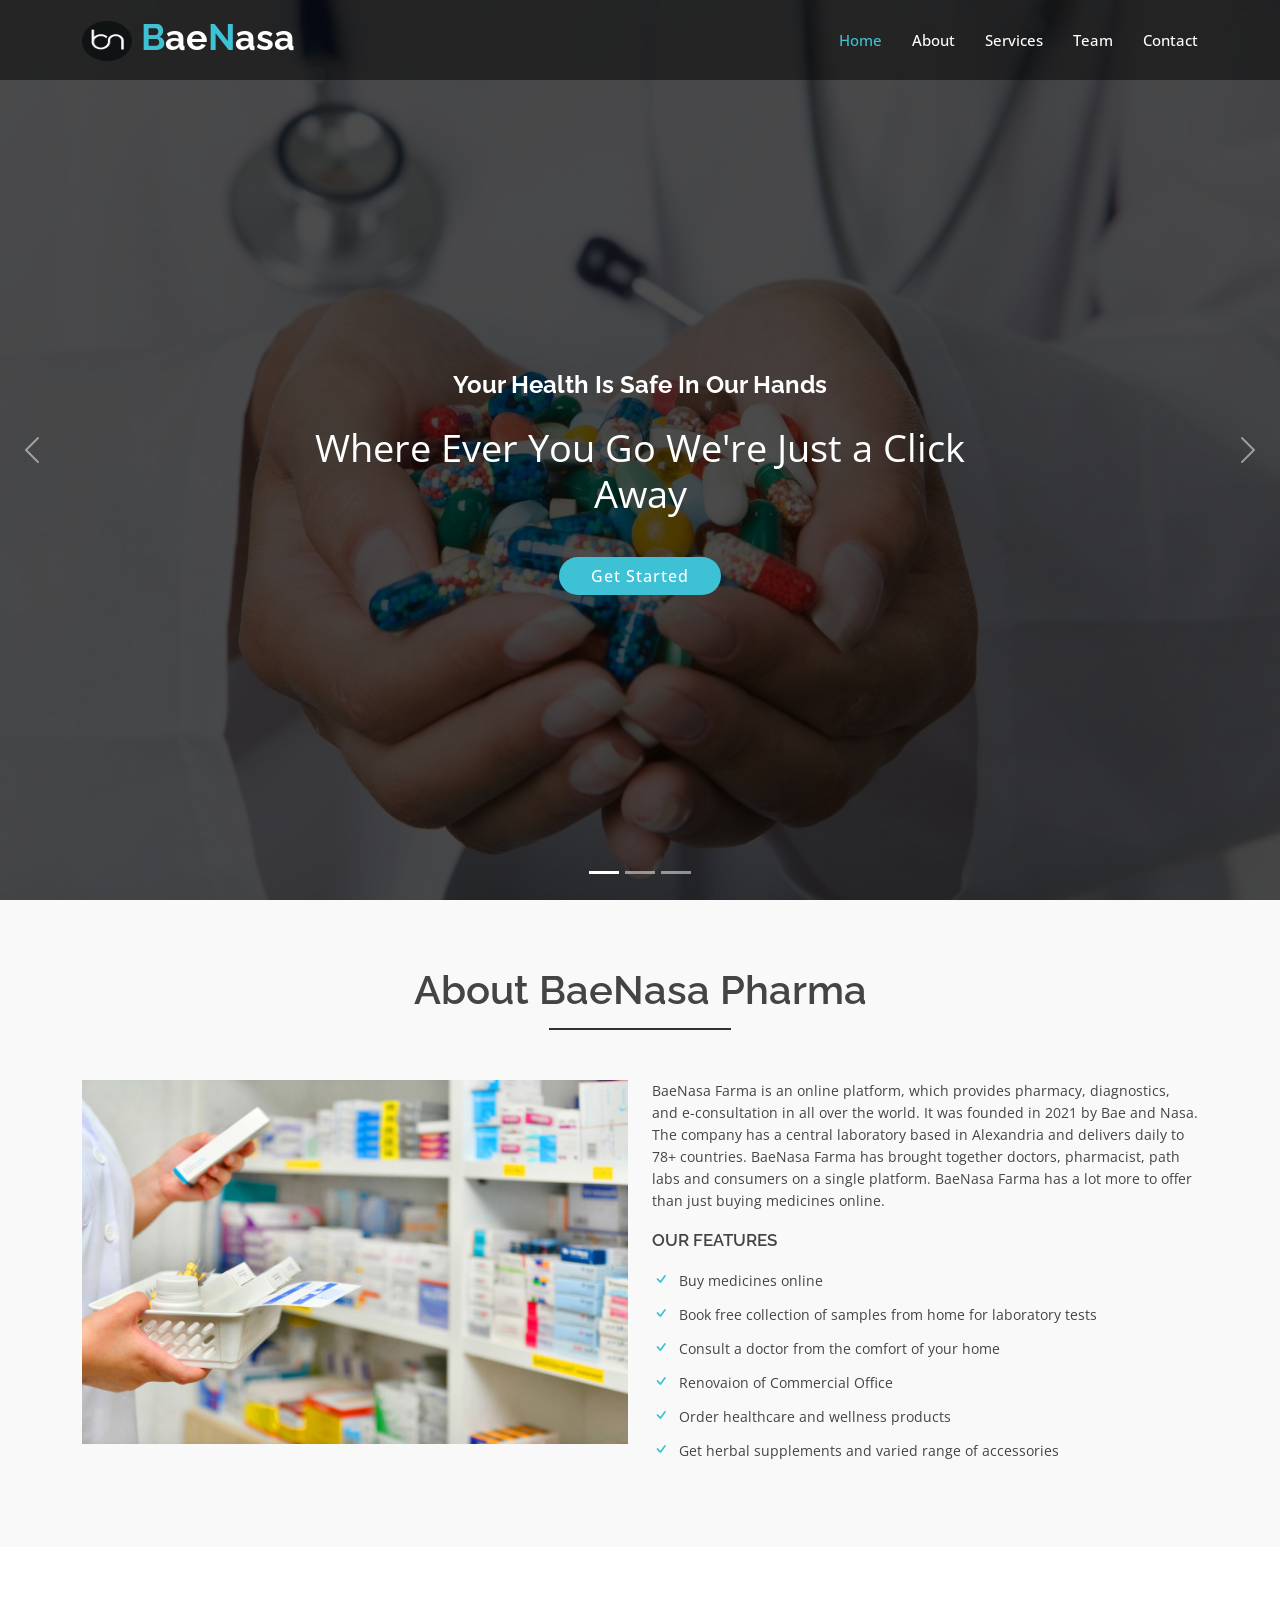
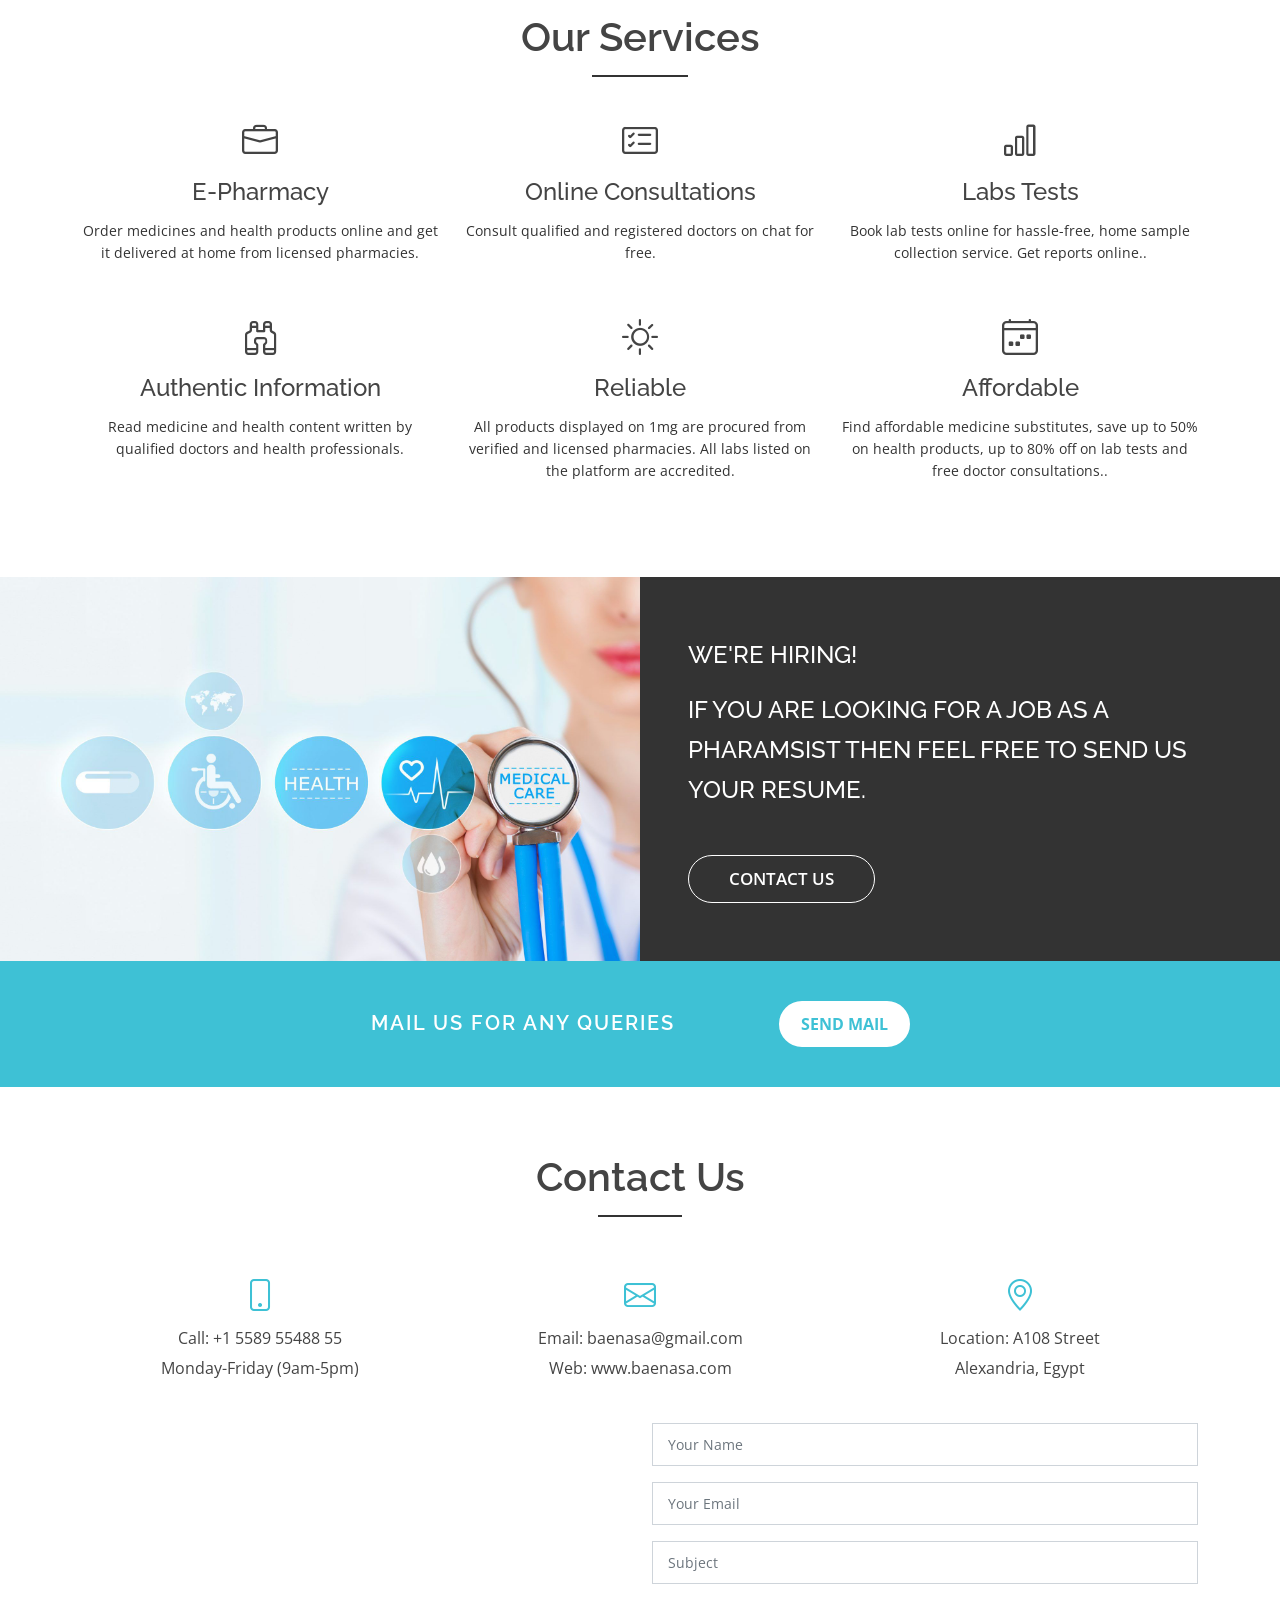
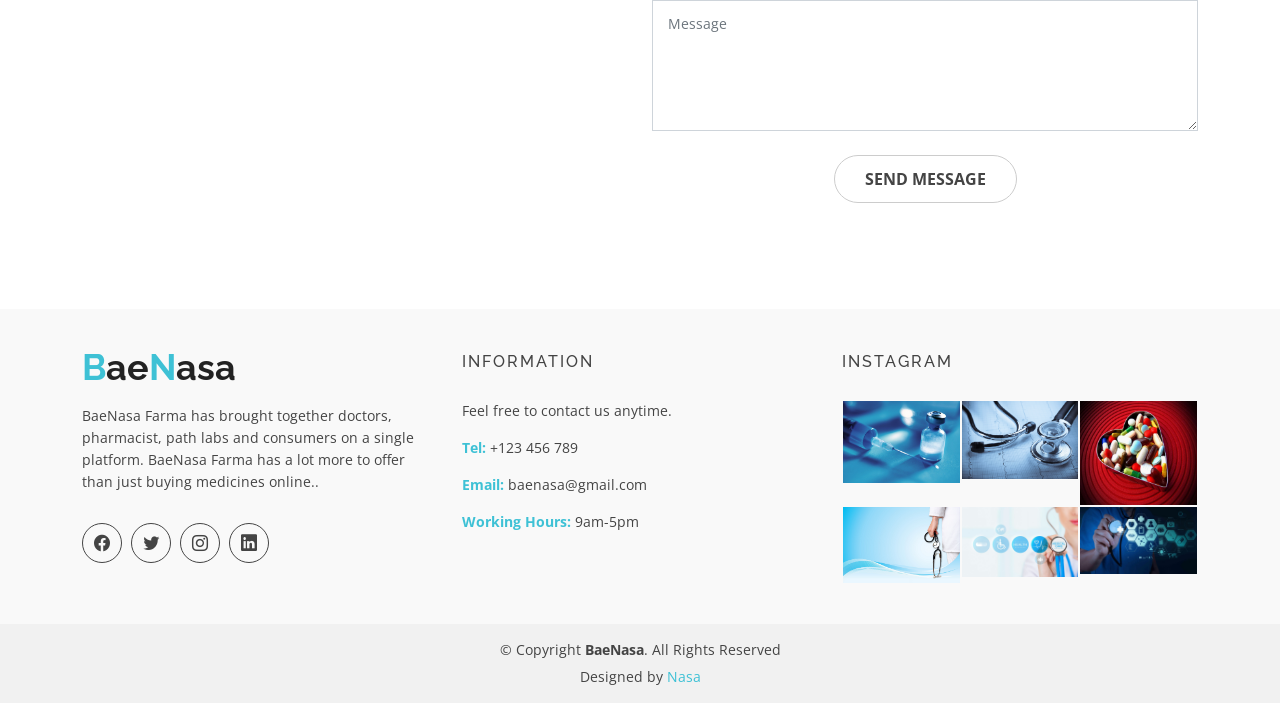
<file: index.html>
<!DOCTYPE html>
<html lang="en">

<head>
  <meta charset="utf-8">
  <meta content="width=device-width, initial-scale=1.0" name="viewport">

  <title>BaeNasa Pharmacy</title>
  <meta content="" name="description">
  <meta content="" name="keywords">

  <!-- Favicons -->
  <link href="assets/img/favicon.png" rel="icon">
  <link href="assets/img/apple-touch-icon.png" rel="apple-touch-icon">

  <!-- Google Fonts -->
  <link href="https://fonts.googleapis.com/css?family=Open+Sans:300,400,400i,600,700|Raleway:300,400,400i,500,500i,700,800,900" rel="stylesheet">

  <!-- Vendor CSS Files -->
  <link href="assets/vendor/animate.css/animate.min.css" rel="stylesheet">
  <link href="assets/vendor/bootstrap/css/bootstrap.min.css" rel="stylesheet">
  <link href="assets/vendor/bootstrap-icons/bootstrap-icons.css" rel="stylesheet">
  <link href="assets/vendor/boxicons/css/boxicons.min.css" rel="stylesheet">
  <link href="assets/vendor/glightbox/css/glightbox.min.css" rel="stylesheet">
  <link href="assets/vendor/swiper/swiper-bundle.min.css" rel="stylesheet">

  <!-- Template Main CSS File -->
  <link href="assets/css/style.css" rel="stylesheet">

  <!-- =======================================================
  * Template Name: eBusiness - v4.2.0
  * Template URL: https://bootstrapmade.com/ebusiness-bootstrap-corporate-template/
  * Author: BootstrapMade.com
  * License: https://bootstrapmade.com/license/
  ======================================================== -->
</head>

<body>

  <!-- ======= Header ======= -->
  <header id="header" class="fixed-top d-flex align-items-center">
    <div class="container d-flex justify-content-between">

      <div class="logo">
        
        <h1><img src="assets/img/about/bn.png" alt="Girl in a jacket" width="50" height="120">&nbsp;<a href="index.html"><span>B</span>ae<span>N</span>asa</a></h1>
        <!-- Uncomment below if you prefer to use an image logo -->
        <!-- <a href="index.html"><img src="assets/img/logo.png" alt="" class="img-fluid"></a>-->
      </div>

      <nav id="navbar" class="navbar">
        <ul>
          <li><a class="nav-link scrollto active" href="#hero">Home</a></li>
          <li><a class="nav-link scrollto" href="#about">About</a></li>
          <li><a class="nav-link scrollto" href="#services">Services</a></li>
          
          <li><a class="nav-link scrollto" href="#team">Team</a></li>
          <li><a class="nav-link scrollto" href="#contact">Contact</a></li>
        </ul>
        <i class="bi bi-list mobile-nav-toggle"></i>
      </nav><!-- .navbar -->

    </div>
  </header><!-- End Header -->

  <!-- ======= hero Section ======= -->
  <section id="hero">
    <div class="hero-container">
      <div id="heroCarousel" class="carousel slide carousel-fade" data-bs-ride="carousel" data-bs-interval="5000">

        <ol id="hero-carousel-indicators" class="carousel-indicators"></ol>

        <div class="carousel-inner" role="listbox">

          <div class="carousel-item active" style="background-image: url(assets/img/hero-carousel/1.jpg)">
            <div class="carousel-container">
              <div class="container">
                <h2 class="animate__animated animate__fadeInDown">Your Health Is Safe In Our Hands </h2>
                <p class="animate__animated animate__fadeInUp">Where Ever You Go We're Just a Click Away</p>
                <a href="#" class="btn-get-started scrollto animate__animated animate__fadeInUp">Get Started</a>
              </div>
            </div>
          </div>

          <div class="carousel-item" style="background-image: url(assets/img/hero-carousel/2.jpg)">
            <div class="carousel-container">
              <div class="container">
                <h2 class="animate__animated animate__fadeInDown">Relax! We Got Your Back</h2>
                <p class="animate__animated animate__fadeInUp">Take the Worry Out of Buying Medicines! Purchase Medicines Online Anytime, Anywhere!</p>
                <a href="#about" class="btn-get-started scrollto animate__animated animate__fadeInUp">Get Started</a>
              </div>
            </div>
          </div>

          <div class="carousel-item" style="background-image: url(assets/img/hero-carousel/3.jpg)">
            <div class="carousel-container">
              <div class="container">
                <h2 class="animate__animated animate__fadeInDown">Online Doctor Consultation</h2>
                <p class="animate__animated animate__fadeInUp">Consult with top-notch doctors online 24/7 at your convenience through our online doctor consultation service!</p>
                <a href="#about" class="btn-get-started scrollto animate__animated animate__fadeInUp">Get Started</a>
              </div>
            </div>
          </div>

        </div>

        <a class="carousel-control-prev" href="#heroCarousel" role="button" data-bs-slide="prev">
          <span class="carousel-control-prev-icon bi bi-chevron-left" aria-hidden="true"></span>
        </a>

        <a class="carousel-control-next" href="#heroCarousel" role="button" data-bs-slide="next">
          <span class="carousel-control-next-icon bi bi-chevron-right" aria-hidden="true"></span>
        </a>

      </div>
    </div>
  </section><!-- End Hero Section -->

  <main id="main">

    <!-- ======= About Section ======= -->
    <div id="about" class="about-area area-padding">
      <div class="container">
        <div class="row">
          <div class="col-md-12 col-sm-12 col-xs-12">
            <div class="section-headline text-center">
              <h2>About BaeNasa Pharma</h2>
            </div>
          </div>
        </div>
        <div class="row">
          <!-- single-well start-->
          <div class="col-md-6 col-sm-6 col-xs-12">
            <div class="well-left">
              <div class="single-well">
                <a href="#">
                  <img src="assets/img/about/1.jpg" alt="">
                </a>
              </div>
            </div>
          </div>
          <!-- single-well end-->
          <div class="col-md-6 col-sm-6 col-xs-12">
            <div class="well-middle">
              <div class="single-well">
                
                <p>
                  BaeNasa Farma is an online platform, which provides pharmacy, diagnostics, and e-consultation in all over the world. It was founded in 2021 by Bae and Nasa. The company has a central laboratory based in Alexandria and delivers daily to 78+ countries. BaeNasa Farma has brought together doctors, pharmacist, path labs and consumers on a single platform. BaeNasa Farma has a lot more to offer than just buying medicines online.
                </p>
                <a href="#">
                  <h4 class="sec-head">Our Features</h4>
                </a>
                <ul>
                  <li>
                    <i class="bi bi-check"></i> Buy medicines online
                  </li>
                  <li>
                    <i class="bi bi-check"></i> Book free collection of samples from home for laboratory tests
                  </li>
                  <li>
                    <i class="bi bi-check"></i> Consult a doctor from the comfort of your home
                  </li>
                  <li>
                    <i class="bi bi-check"></i> Renovaion of Commercial Office
                  </li>
                  <li>
                    <i class="bi bi-check"></i> Order healthcare and wellness products
                    <li>
                      <i class="bi bi-check"></i> Get herbal supplements and varied range of accessories
                  </li>
                </ul>
              </div>
            </div>
          </div>
          <!-- End col-->
        </div>
      </div>
    </div><!-- End About Section -->

    <!-- ======= Services Section ======= -->
    <div id="services" class="services-area area-padding">
      <div class="container">
        <div class="row">
          <div class="col-md-12 col-sm-12 col-xs-12">
            <div class="section-headline services-head text-center">
              <h2>Our Services</h2>
            </div>
          </div>
        </div>
        <div class="row text-center">
          <!-- Start Left services -->
          <div class="col-md-4 col-sm-4 col-xs-12">
            <div class="about-move">
              <div class="services-details">
                <div class="single-services">
                  <a class="services-icon" href="#">
                    <i class="bi bi-briefcase"></i>
                  </a>
                  <h4>E-Pharmacy</h4>
                  <p>
                    Order medicines and health products online and get it delivered at home from licensed pharmacies.
                  </p>
                </div>
              </div>
              <!-- end about-details -->
            </div>
          </div>
          <div class="col-md-4 col-sm-4 col-xs-12">
            <div class="about-move">
              <div class="services-details">
                <div class="single-services">
                  <a class="services-icon" href="#">
                    <i class="bi bi-card-checklist"></i>
                  </a>
                  <h4>Online Consultations</h4>
                  <p>
                    Consult qualified and registered doctors on chat for free.
                  </p>
                </div>
              </div>
              <!-- end about-details -->
            </div>
          </div>
          <div class="col-md-4 col-sm-4 col-xs-12">
            <!-- end col-md-4 -->
            <div class=" about-move">
              <div class="services-details">
                <div class="single-services">
                  <a class="services-icon" href="#">
                    <i class="bi bi-bar-chart"></i>
                  </a>
                  <h4>Labs Tests</h4>
                  <p>
                    Book lab tests online for hassle-free,
                    home sample collection service.
                    Get reports online..
                  </p>
                </div>
              </div>
              <!-- end about-details -->
            </div>
          </div>
          <div class="col-md-4 col-sm-4 col-xs-12">
            <!-- end col-md-4 -->
            <div class=" about-move">
              <div class="services-details">
                <div class="single-services">
                  <a class="services-icon" href="#">
                    <i class="bi bi-binoculars"></i>
                  </a>
                  <h4>Authentic Information </h4>
                  <p>
                    Read medicine and health content written by qualified doctors and health professionals.
                  </p>
                </div>
              </div>
              <!-- end about-details -->
            </div>
          </div>
          <!-- End Left services -->
          <div class="col-md-4 col-sm-4 col-xs-12">
            <!-- end col-md-4 -->
            <div class=" about-move">
              <div class="services-details">
                <div class="single-services">
                  <a class="services-icon" href="#">
                    <i class="bi bi-brightness-high"></i>
                  </a>
                  <h4>Reliable</h4>
                  <p>
                    All products displayed on 1mg are procured from verified and licensed pharmacies. All labs listed on the platform are accredited.                  </p>
                </div>
              </div>
              <!-- end about-details -->
            </div>
          </div>
          <!-- End Left services -->
          <div class="col-md-4 col-sm-4 col-xs-12">
            <!-- end col-md-4 -->
            <div class=" about-move">
              <div class="services-details">
                <div class="single-services">
                  <a class="services-icon" href="#">
                    <i class="bi bi-calendar4-week"></i>
                  </a>
                  <h4>Affordable</h4>
                  <p>
                    Find affordable medicine substitutes, save up to 50% on health products, up to 80% off on lab tests and free doctor consultations..
                  </p>
                </div>
              </div>
              <!-- end about-details -->
            </div>
          </div>
        </div>
      </div>
    </div><!-- End Services Section -->

    
    <!-- ======= Rviews Section ======= -->
    <div class="reviews-area">
      <div class="row g-0">
        <div class="col-lg-6">
          <img src="assets/img/about/2.jpg" alt="" class="img-fluid">
        </div>
        <div class="col-lg-6 work-right-text d-flex align-items-center">
          <div class="px-5 py-5 py-lg-0">
            <h2>We're Hiring!</h2>
            <h2>If you are looking for a job as a Pharamsist then feel free to send us your resume.</h2>
            <a href="#contact" class="ready-btn scrollto">Contact us</a>
          </div>
        </div>
      </div>
    </div><!-- End Rviews Section -->

    


    <!-- ======= Suscribe Section ======= -->
    <div class="suscribe-area">
      <div class="container">
        <div class="row">
          <div class="col-lg-12 col-md-12 col-sm-12 col-xs=12">
            <div class="suscribe-text text-center">
              <h3>mail us for any queries</h3>
              <a class="sus-btn" href="#">Send Mail</a>
            </div>
          </div>
        </div>
      </div>
    </div><!-- End Suscribe Section -->

    <!-- ======= Contact Section ======= -->
    <div id="contact" class="contact-area">
      <div class="contact-inner area-padding">
        <div class="contact-overly"></div>
        <div class="container ">
          <div class="row">
            <div class="col-md-12 col-sm-12 col-xs-12">
              <div class="section-headline text-center">
                <h2>Contact us</h2>
              </div>
            </div>
          </div>
          <div class="row">
            <!-- Start contact icon column -->
            <div class="col-md-4">
              <div class="contact-icon text-center">
                <div class="single-icon">
                  <i class="bi bi-phone"></i>
                  <p>
                    Call: +1 5589 55488 55<br>
                    <span>Monday-Friday (9am-5pm)</span>
                  </p>
                </div>
              </div>
            </div>
            <!-- Start contact icon column -->
            <div class="col-md-4">
              <div class="contact-icon text-center">
                <div class="single-icon">
                  <i class="bi bi-envelope"></i>
                  <p>
                    Email: baenasa@gmail.com<br>
                    <span>Web: www.baenasa.com</span>
                  </p>
                </div>
              </div>
            </div>
            <!-- Start contact icon column -->
            <div class="col-md-4">
              <div class="contact-icon text-center">
                <div class="single-icon">
                  <i class="bi bi-geo-alt"></i>
                  <p>
                    Location: A108 Street<br>
                    <span>Alexandria, Egypt</span>
                  </p>
                </div>
              </div>
            </div>
          </div>
          <div class="row">

            <!-- Start Google Map -->
            <div class="col-md-6">
              <!-- Start Map -->
              <iframe src="https://www.google.com/maps/embed?pb=!1m18!1m12!1m3!1d218360.36364995778!2d29.814800765744582!3d31.224034935279008!2m3!1f0!2f0!3f0!3m2!1i1024!2i768!4f13.1!3m3!1m2!1s0x14f5c49126710fd3%3A0xb4e0cda629ee6bb9!2sAlexandria%2C%20Alexandria%20Governorate%2C%20Egypt!5e0!3m2!1sen!2sin!4v1623329062417!5m2!1sen!2sin" width="500" height="400" style="border:0;" allowfullscreen="" loading="lazy"></iframe>
              <!-- End Map -->
            </div>
            <!-- End Google Map -->

            <!-- Start  contact -->
            <div class="col-md-6">
              <div class="form contact-form">
                <form action="forms/contact.php" method="post" role="form" class="php-email-form">
                  <div class="form-group">
                    <input type="text" name="name" class="form-control" id="name" placeholder="Your Name" required>
                  </div>
                  <div class="form-group mt-3">
                    <input type="email" class="form-control" name="email" id="email" placeholder="Your Email" required>
                  </div>
                  <div class="form-group mt-3">
                    <input type="text" class="form-control" name="subject" id="subject" placeholder="Subject" required>
                  </div>
                  <div class="form-group mt-3">
                    <textarea class="form-control" name="message" rows="5" placeholder="Message" required></textarea>
                  </div>
                  <div class="my-3">
                    <div class="loading">Loading</div>
                    <div class="error-message"></div>
                    <div class="sent-message">Your message has been sent. Thank you!</div>
                  </div>
                  <div class="text-center"><button type="submit">Send Message</button></div>
                </form>
              </div>
            </div>
            <!-- End Left contact -->
          </div>
        </div>
      </div>
    </div><!-- End Contact Section -->

  </main><!-- End #main -->

  <!-- ======= Footer ======= -->
  <footer>
    <div class="footer-area">
      <div class="container">
        <div class="row">
          <div class="col-md-4">
            <div class="footer-content">
              <div class="footer-head">
                <div class="footer-logo">
                  <h2><span>B</span>ae<span>N</span>asa</h2>
                </div>

                <p>BaeNasa Farma has brought together doctors, pharmacist, path labs and consumers on a single platform. BaeNasa Farma has a lot more to offer than just buying medicines online..</p>
                <div class="footer-icons">
                  <ul>
                    <li>
                      <a href="#"><i class="bi bi-facebook"></i></a>
                    </li>
                    <li>
                      <a href="#"><i class="bi bi-twitter"></i></a>
                    </li>
                    <li>
                      <a href="#"><i class="bi bi-instagram"></i></a>
                    </li>
                    <li>
                      <a href="#"><i class="bi bi-linkedin"></i></a>
                    </li>
                  </ul>
                </div>
              </div>
            </div>
          </div>
          <!-- end single footer -->
          <div class="col-md-4">
            <div class="footer-content">
              <div class="footer-head">
                <h4>information</h4>
                <p>
                  Feel free to contact us anytime.
                </p>
                <div class="footer-contacts">
                  <p><span>Tel:</span> +123 456 789</p>
                  <p><span>Email:</span> baenasa@gmail.com</p>
                  <p><span>Working Hours:</span> 9am-5pm</p>
                </div>
              </div>
            </div>
          </div>
          <!-- end single footer -->
          <div class="col-md-4">
            <div class="footer-content">
              <div class="footer-head">
                <h4>Instagram</h4>
                <div class="flicker-img">
                  <a href="#"><img src="assets/img/portfolio/1.jpg" alt=""></a>
                  <a href="#"><img src="assets/img/portfolio/2.jpg" alt=""></a>
                  <a href="#"><img src="assets/img/portfolio/3.jpg" alt=""></a>
                  <a href="#"><img src="assets/img/portfolio/4.jpg" alt=""></a>
                  <a href="#"><img src="assets/img/portfolio/5.jpg" alt=""></a>
                  <a href="#"><img src="assets/img/portfolio/6.jpg" alt=""></a>
                </div>
              </div>
            </div>
          </div>
        </div>
      </div>
    </div>
    <div class="footer-area-bottom">
      <div class="container">
        <div class="row">
          <div class="col-md-12 col-sm-12 col-xs-12">
            <div class="copyright text-center">
              <p>
                &copy; Copyright <strong>BaeNasa</strong>. All Rights Reserved
              </p>
            </div>
            <div class="credits">
              <!--
              All the links in the footer should remain intact.
              You can delete the links only if you purchased the pro version.
              Licensing information: https://bootstrapmade.com/license/
              Purchase the pro version with working PHP/AJAX contact form: https://bootstrapmade.com/buy/?theme=eBusiness
            -->
              Designed by <a href="#">Nasa</a>
            </div>
          </div>
        </div>
      </div>
    </div>
  </footer><!-- End  Footer -->

  <div id="preloader"></div>
  <a href="#" class="back-to-top d-flex align-items-center justify-content-center"><i class="bi bi-arrow-up-short"></i></a>

  <!-- Vendor JS Files -->
  <script src="assets/vendor/bootstrap/js/bootstrap.bundle.min.js"></script>
  <script src="assets/vendor/glightbox/js/glightbox.min.js"></script>
  <script src="assets/vendor/isotope-layout/isotope.pkgd.min.js"></script>
  <script src="assets/vendor/php-email-form/validate.js"></script>
  <script src="assets/vendor/swiper/swiper-bundle.min.js"></script>

  <!-- Template Main JS File -->
  <script src="assets/js/main.js"></script>

</body>

</html>
</file>
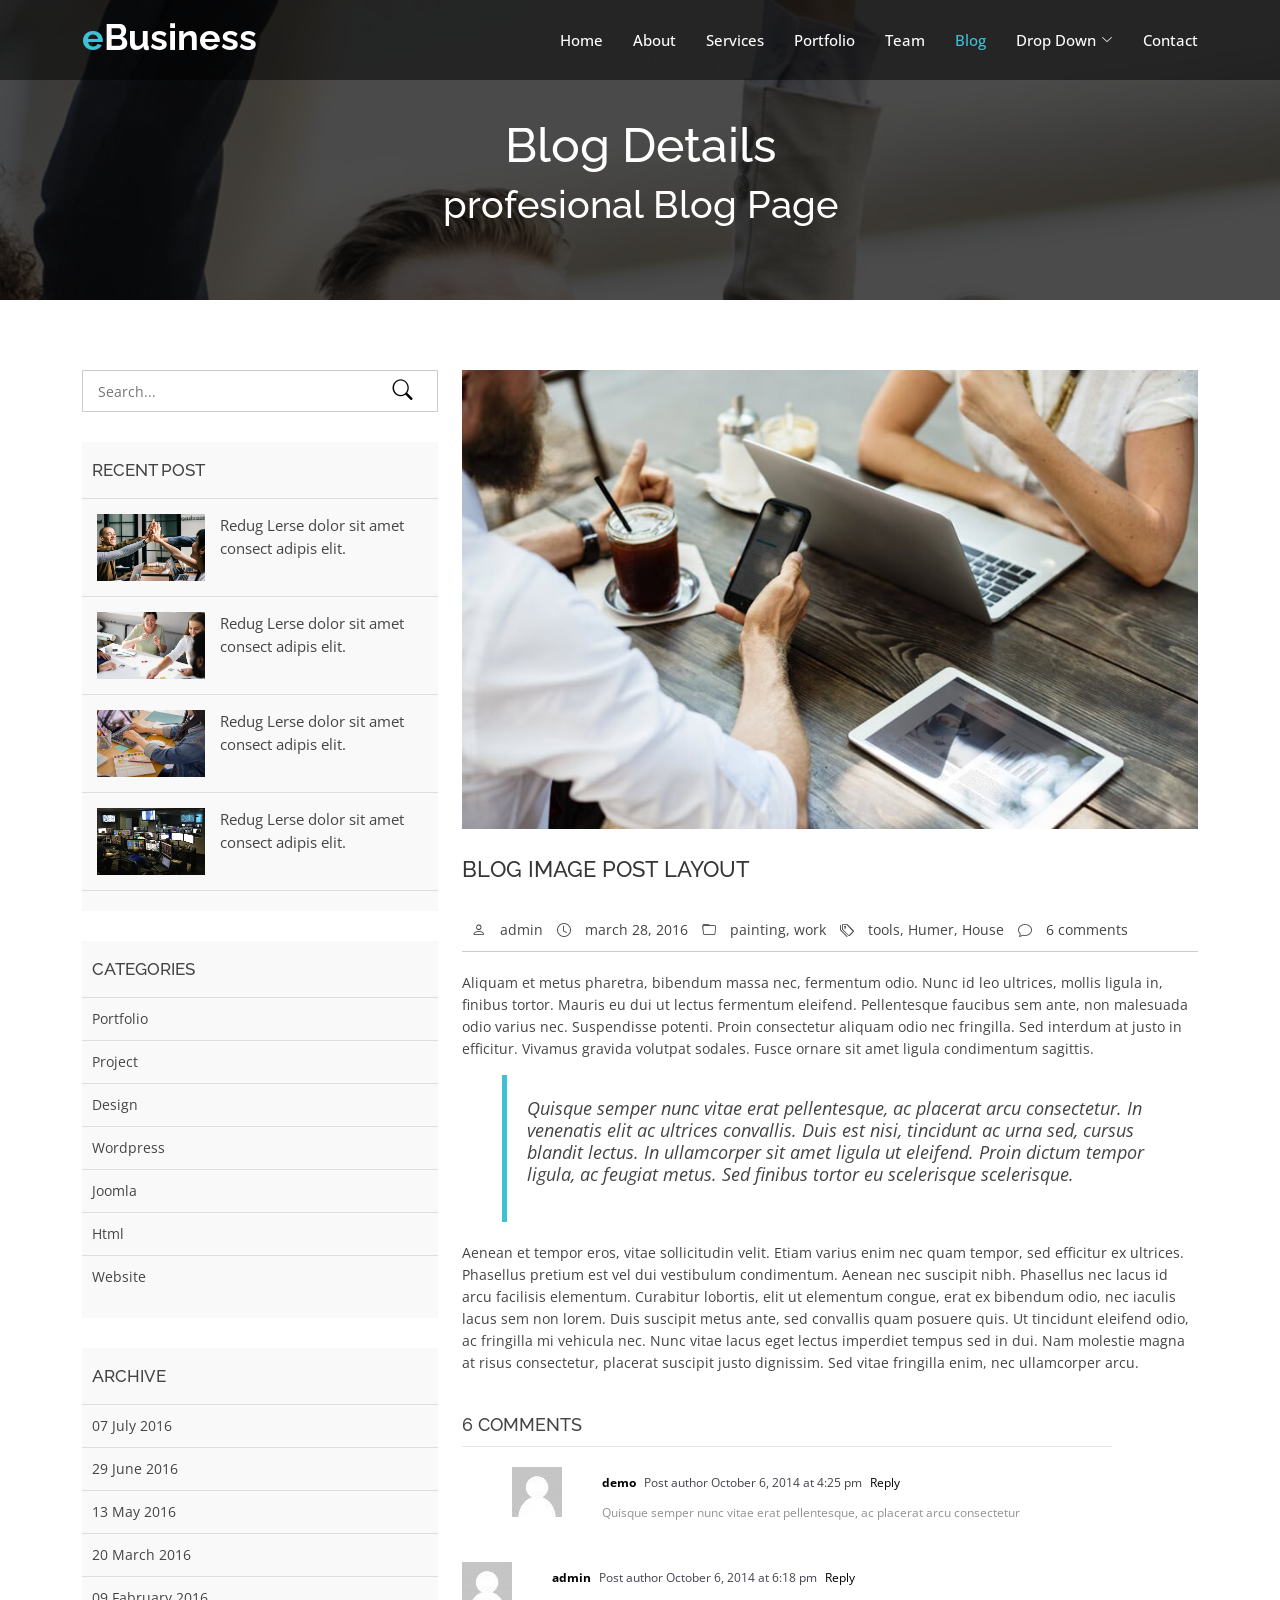
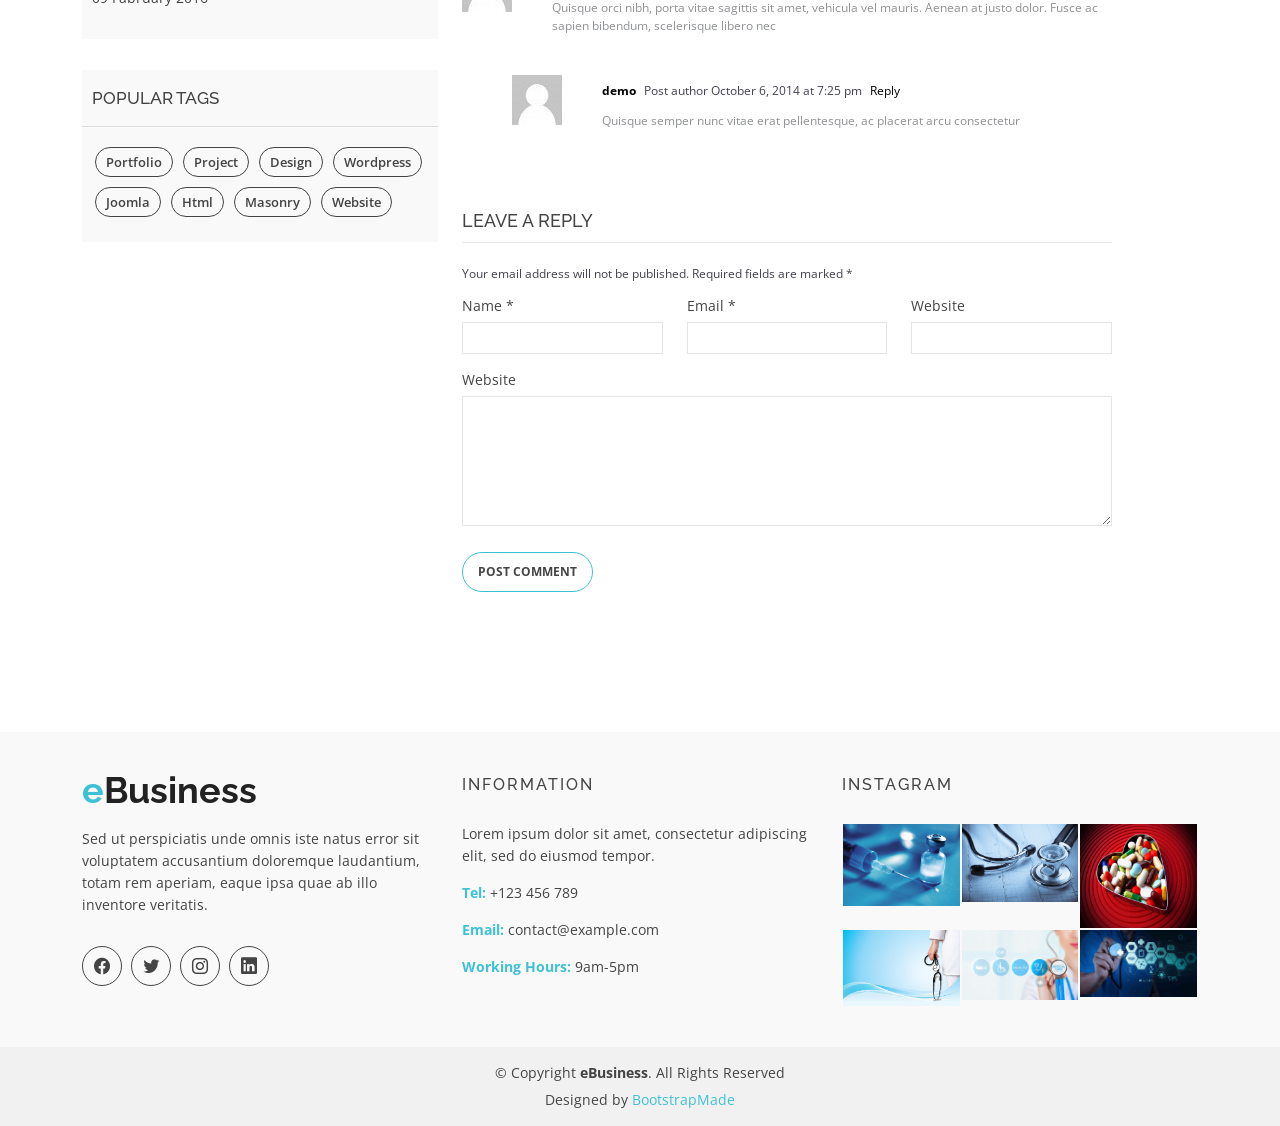
<file: blog-details.html>
<!DOCTYPE html>
<html lang="en">

<head>
  <meta charset="utf-8">
  <meta content="width=device-width, initial-scale=1.0" name="viewport">

  <title>eBusiness Bootstrap Template - Index</title>
  <meta content="" name="description">
  <meta content="" name="keywords">

  <!-- Favicons -->
  <link href="assets/img/favicon.png" rel="icon">
  <link href="assets/img/apple-touch-icon.png" rel="apple-touch-icon">

  <!-- Google Fonts -->
  <link href="https://fonts.googleapis.com/css?family=Open+Sans:300,400,400i,600,700|Raleway:300,400,400i,500,500i,700,800,900" rel="stylesheet">

  <!-- Vendor CSS Files -->
  <link href="assets/vendor/animate.css/animate.min.css" rel="stylesheet">
  <link href="assets/vendor/bootstrap/css/bootstrap.min.css" rel="stylesheet">
  <link href="assets/vendor/bootstrap-icons/bootstrap-icons.css" rel="stylesheet">
  <link href="assets/vendor/boxicons/css/boxicons.min.css" rel="stylesheet">
  <link href="assets/vendor/glightbox/css/glightbox.min.css" rel="stylesheet">
  <link href="assets/vendor/swiper/swiper-bundle.min.css" rel="stylesheet">

  <!-- Template Main CSS File -->
  <link href="assets/css/style.css" rel="stylesheet">

  <!-- =======================================================
  * Template Name: eBusiness - v4.2.0
  * Template URL: https://bootstrapmade.com/ebusiness-bootstrap-corporate-template/
  * Author: BootstrapMade.com
  * License: https://bootstrapmade.com/license/
  ======================================================== -->
</head>

<body>

  <!-- ======= Header ======= -->
  <header id="header" class="fixed-top d-flex align-items-center">
    <div class="container d-flex justify-content-between">

      <div class="logo">
        <h1><a href="index.html"><span>e</span>Business</a></h1>
        <!-- Uncomment below if you prefer to use an image logo -->
        <!-- <a href="index.html"><img src="assets/img/logo.png" alt="" class="img-fluid"></a>-->
      </div>

      <nav id="navbar" class="navbar">
        <ul>
          <li><a class="nav-link scrollto " href="#hero">Home</a></li>
          <li><a class="nav-link scrollto" href="#about">About</a></li>
          <li><a class="nav-link scrollto" href="#services">Services</a></li>
          <li><a class="nav-link scrollto" href="#portfolio">Portfolio</a></li>
          <li><a class="nav-link scrollto" href="#team">Team</a></li>
          <li><a class="active" href="blog.html">Blog</a></li>
          <li class="dropdown"><a href="#"><span>Drop Down</span> <i class="bi bi-chevron-down"></i></a>
            <ul>
              <li><a href="#">Drop Down 1</a></li>
              <li class="dropdown"><a href="#"><span>Deep Drop Down</span> <i class="bi bi-chevron-right"></i></a>
                <ul>
                  <li><a href="#">Deep Drop Down 1</a></li>
                  <li><a href="#">Deep Drop Down 2</a></li>
                  <li><a href="#">Deep Drop Down 3</a></li>
                  <li><a href="#">Deep Drop Down 4</a></li>
                  <li><a href="#">Deep Drop Down 5</a></li>
                </ul>
              </li>
              <li><a href="#">Drop Down 2</a></li>
              <li><a href="#">Drop Down 3</a></li>
              <li><a href="#">Drop Down 4</a></li>
            </ul>
          </li>
          <li><a class="nav-link scrollto" href="#contact">Contact</a></li>
        </ul>
        <i class="bi bi-list mobile-nav-toggle"></i>
      </nav><!-- .navbar -->

    </div>
  </header><!-- End Header -->

  <main id="main">

    <!-- ======= Blog Header ======= -->
    <div class="header-bg page-area">
      <div class="container position-relative">
        <div class="row">
          <div class="col-md-12 col-sm-12 col-xs-12">
            <div class="slider-content text-center">
              <div class="header-bottom">
                <div class="layer2">
                  <h1 class="title2">Blog Details </h1>
                </div>
                <div class="layer3">
                  <h2 class="title3">profesional Blog Page</h2>
                </div>
              </div>
            </div>
          </div>
        </div>
      </div>
    </div><!-- End Blog Header -->

    <!-- ======= Blog Page ======= -->
    <div class="blog-page area-padding">
      <div class="container">
        <div class="row">
          <div class="col-lg-4 col-md-4">
            <div class="page-head-blog">
              <div class="single-blog-page">
                <!-- search option start -->
                <form action="#">
                  <div class="search-option">
                    <input type="text" placeholder="Search...">
                    <button class="button" type="submit">
                      <i class="bi bi-search"></i>
                    </button>
                  </div>
                </form>
                <!-- search option end -->
              </div>
              <div class="single-blog-page">
                <!-- recent start -->
                <div class="left-blog">
                  <h4>recent post</h4>
                  <div class="recent-post">
                    <!-- start single post -->
                    <div class="recent-single-post">
                      <div class="post-img">
                        <a href="#">
                          <img src="assets/img/blog/1.jpg" alt="">
                        </a>
                      </div>
                      <div class="pst-content">
                        <p><a href="#"> Redug Lerse dolor sit amet consect adipis elit.</a></p>
                      </div>
                    </div>
                    <!-- End single post -->
                    <!-- start single post -->
                    <div class="recent-single-post">
                      <div class="post-img">
                        <a href="#">
                          <img src="assets/img/blog/2.jpg" alt="">
                        </a>
                      </div>
                      <div class="pst-content">
                        <p><a href="#"> Redug Lerse dolor sit amet consect adipis elit.</a></p>
                      </div>
                    </div>
                    <!-- End single post -->
                    <!-- start single post -->
                    <div class="recent-single-post">
                      <div class="post-img">
                        <a href="#">
                          <img src="assets/img/blog/3.jpg" alt="">
                        </a>
                      </div>
                      <div class="pst-content">
                        <p><a href="#"> Redug Lerse dolor sit amet consect adipis elit.</a></p>
                      </div>
                    </div>
                    <!-- End single post -->
                    <!-- start single post -->
                    <div class="recent-single-post">
                      <div class="post-img">
                        <a href="#">
                          <img src="assets/img/blog/4.jpg" alt="">
                        </a>
                      </div>
                      <div class="pst-content">
                        <p><a href="#"> Redug Lerse dolor sit amet consect adipis elit.</a></p>
                      </div>
                    </div>
                    <!-- End single post -->
                  </div>
                </div>
                <!-- recent end -->
              </div>
              <div class="single-blog-page">
                <div class="left-blog">
                  <h4>categories</h4>
                  <ul>
                    <li>
                      <a href="#">Portfolio</a>
                    </li>
                    <li>
                      <a href="#">Project</a>
                    </li>
                    <li>
                      <a href="#">Design</a>
                    </li>
                    <li>
                      <a href="#">wordpress</a>
                    </li>
                    <li>
                      <a href="#">Joomla</a>
                    </li>
                    <li>
                      <a href="#">Html</a>
                    </li>
                    <li>
                      <a href="#">Website</a>
                    </li>
                  </ul>
                </div>
              </div>
              <div class="single-blog-page">
                <div class="left-blog">
                  <h4>archive</h4>
                  <ul>
                    <li>
                      <a href="#">07 July 2016</a>
                    </li>
                    <li>
                      <a href="#">29 June 2016</a>
                    </li>
                    <li>
                      <a href="#">13 May 2016</a>
                    </li>
                    <li>
                      <a href="#">20 March 2016</a>
                    </li>
                    <li>
                      <a href="#">09 Fabruary 2016</a>
                    </li>
                  </ul>
                </div>
              </div>
              <div class="single-blog-page">
                <div class="left-tags blog-tags">
                  <div class="popular-tag left-side-tags left-blog">
                    <h4>popular tags</h4>
                    <ul>
                      <li>
                        <a href="#">Portfolio</a>
                      </li>
                      <li>
                        <a href="#">Project</a>
                      </li>
                      <li>
                        <a href="#">Design</a>
                      </li>
                      <li>
                        <a href="#">wordpress</a>
                      </li>
                      <li>
                        <a href="#">Joomla</a>
                      </li>
                      <li>
                        <a href="#">Html</a>
                      </li>
                      <li>
                        <a href="#">Masonry</a>
                      </li>
                      <li>
                        <a href="#">Website</a>
                      </li>
                    </ul>
                  </div>
                </div>
              </div>
            </div>
          </div>
          <!-- End left sidebar -->
          <!-- Start single blog -->
          <div class="col-md-8 col-sm-8 col-xs-12">
            <div class="row">
              <div class="col-md-12 col-sm-12 col-xs-12">
                <!-- single-blog start -->
                <article class="blog-post-wrapper">
                  <div class="post-thumbnail">
                    <img src="assets/img/blog/6.jpg" alt="" />
                  </div>
                  <div class="post-information">
                    <h2>Blog image post layout</h2>
                    <div class="entry-meta">
                      <span class="author-meta"><i class="bi bi-person"></i> <a href="#">admin</a></span>
                      <span><i class="bi bi-clock"></i> march 28, 2016</span>
                      <span class="tag-meta">
                        <i class="bi bi-folder"></i>
                        <a href="#">painting</a>,
                        <a href="#">work</a>
                      </span>
                      <span>
                        <i class="bi bi-tags"></i>
                        <a href="#">tools</a>,
                        <a href="#"> Humer</a>,
                        <a href="#">House</a>
                      </span>
                      <span><i class="bi bi-chat"></i> <a href="#">6 comments</a></span>
                    </div>
                    <div class="entry-content">
                      <p>Aliquam et metus pharetra, bibendum massa nec, fermentum odio. Nunc id leo ultrices, mollis ligula in, finibus tortor. Mauris eu dui ut lectus fermentum eleifend. Pellentesque faucibus sem ante, non malesuada odio varius nec. Suspendisse
                        potenti. Proin consectetur aliquam odio nec fringilla. Sed interdum at justo in efficitur. Vivamus gravida volutpat sodales. Fusce ornare sit amet ligula condimentum sagittis.</p>
                      <blockquote>
                        <p>Quisque semper nunc vitae erat pellentesque, ac placerat arcu consectetur. In venenatis elit ac ultrices convallis. Duis est nisi, tincidunt ac urna sed, cursus blandit lectus. In ullamcorper sit amet ligula ut eleifend. Proin dictum
                          tempor ligula, ac feugiat metus. Sed finibus tortor eu scelerisque scelerisque.</p>
                      </blockquote>
                      <p>Aenean et tempor eros, vitae sollicitudin velit. Etiam varius enim nec quam tempor, sed efficitur ex ultrices. Phasellus pretium est vel dui vestibulum condimentum. Aenean nec suscipit nibh. Phasellus nec lacus id arcu facilisis elementum.
                        Curabitur lobortis, elit ut elementum congue, erat ex bibendum odio, nec iaculis lacus sem non lorem. Duis suscipit metus ante, sed convallis quam posuere quis. Ut tincidunt eleifend odio, ac fringilla mi vehicula nec. Nunc vitae
                        lacus eget lectus imperdiet tempus sed in dui. Nam molestie magna at risus consectetur, placerat suscipit justo dignissim. Sed vitae fringilla enim, nec ullamcorper arcu.</p>
                    </div>
                  </div>
                </article>
                <div class="clear"></div>
                <div class="single-post-comments">
                  <div class="comments-area">
                    <div class="comments-heading">
                      <h3>6 comments</h3>
                    </div>
                    <div class="comments-list">
                      <ul>
                        <li class="threaded-comments">
                          <div class="comments-details">
                            <div class="comments-list-img">
                              <img src="assets/img/blog/b02.jpg" alt="post-author">
                            </div>
                            <div class="comments-content-wrap">
                              <span>
                                <b><a href="#">demo</a></b>
                                Post author
                                <span class="post-time">October 6, 2014 at 4:25 pm</span>
                                <a href="#">Reply</a>
                              </span>
                              <p>Quisque semper nunc vitae erat pellentesque, ac placerat arcu consectetur</p>
                            </div>
                          </div>
                        </li>
                        <li>
                          <div class="comments-details">
                            <div class="comments-list-img">
                              <img src="assets/img/blog/b02.jpg" alt="post-author">
                            </div>
                            <div class="comments-content-wrap">
                              <span>
                                <b><a href="#">admin</a></b>
                                Post author
                                <span class="post-time">October 6, 2014 at 6:18 pm </span>
                                <a href="#">Reply</a>
                              </span>
                              <p>Quisque orci nibh, porta vitae sagittis sit amet, vehicula vel mauris. Aenean at justo dolor. Fusce ac sapien bibendum, scelerisque libero nec</p>
                            </div>
                          </div>
                        </li>
                        <li class="threaded-comments">
                          <div class="comments-details">
                            <div class="comments-list-img">
                              <img src="assets/img/blog/b02.jpg" alt="post-author">
                            </div>
                            <div class="comments-content-wrap">
                              <span>
                                <b><a href="#">demo</a></b>
                                Post author
                                <span class="post-time">October 6, 2014 at 7:25 pm</span>
                                <a href="#">Reply</a>
                              </span>
                              <p>Quisque semper nunc vitae erat pellentesque, ac placerat arcu consectetur</p>
                            </div>
                          </div>
                        </li>
                      </ul>
                    </div>
                  </div>
                  <div class="comment-respond">
                    <h3 class="comment-reply-title">Leave a Reply </h3>
                    <span class="email-notes">Your email address will not be published. Required fields are marked *</span>
                    <form action="#">
                      <div class="row">
                        <div class="col-lg-4 col-md-4">
                          <p>Name *</p>
                          <input type="text" />
                        </div>
                        <div class="col-lg-4 col-md-4">
                          <p>Email *</p>
                          <input type="email" />
                        </div>
                        <div class="col-lg-4 col-md-4">
                          <p>Website</p>
                          <input type="text" />
                        </div>
                        <div class="col-lg-12 col-md-12 col-sm-12 comment-form-comment">
                          <p>Website</p>
                          <textarea id="message-box" cols="30" rows="10"></textarea>
                          <input type="submit" value="Post Comment" />
                        </div>
                      </div>
                    </form>
                  </div>
                </div>
                <!-- single-blog end -->
              </div>
            </div>
          </div>
        </div>
      </div>
    </div><!-- End Blog Page -->

  </main><!-- End #main -->

  <!-- ======= Footer ======= -->
  <footer>
    <div class="footer-area">
      <div class="container">
        <div class="row">
          <div class="col-md-4">
            <div class="footer-content">
              <div class="footer-head">
                <div class="footer-logo">
                  <h2><span>e</span>Business</h2>
                </div>

                <p>Sed ut perspiciatis unde omnis iste natus error sit voluptatem accusantium doloremque laudantium, totam rem aperiam, eaque ipsa quae ab illo inventore veritatis.</p>
                <div class="footer-icons">
                  <ul>
                    <li>
                      <a href="#"><i class="bi bi-facebook"></i></a>
                    </li>
                    <li>
                      <a href="#"><i class="bi bi-twitter"></i></a>
                    </li>
                    <li>
                      <a href="#"><i class="bi bi-instagram"></i></a>
                    </li>
                    <li>
                      <a href="#"><i class="bi bi-linkedin"></i></a>
                    </li>
                  </ul>
                </div>
              </div>
            </div>
          </div>
          <!-- end single footer -->
          <div class="col-md-4">
            <div class="footer-content">
              <div class="footer-head">
                <h4>information</h4>
                <p>
                  Lorem ipsum dolor sit amet, consectetur adipiscing elit, sed do eiusmod tempor.
                </p>
                <div class="footer-contacts">
                  <p><span>Tel:</span> +123 456 789</p>
                  <p><span>Email:</span> contact@example.com</p>
                  <p><span>Working Hours:</span> 9am-5pm</p>
                </div>
              </div>
            </div>
          </div>
          <!-- end single footer -->
          <div class="col-md-4">
            <div class="footer-content">
              <div class="footer-head">
                <h4>Instagram</h4>
                <div class="flicker-img">
                  <a href="#"><img src="assets/img/portfolio/1.jpg" alt=""></a>
                  <a href="#"><img src="assets/img/portfolio/2.jpg" alt=""></a>
                  <a href="#"><img src="assets/img/portfolio/3.jpg" alt=""></a>
                  <a href="#"><img src="assets/img/portfolio/4.jpg" alt=""></a>
                  <a href="#"><img src="assets/img/portfolio/5.jpg" alt=""></a>
                  <a href="#"><img src="assets/img/portfolio/6.jpg" alt=""></a>
                </div>
              </div>
            </div>
          </div>
        </div>
      </div>
    </div>
    <div class="footer-area-bottom">
      <div class="container">
        <div class="row">
          <div class="col-md-12 col-sm-12 col-xs-12">
            <div class="copyright text-center">
              <p>
                &copy; Copyright <strong>eBusiness</strong>. All Rights Reserved
              </p>
            </div>
            <div class="credits">
              <!--
              All the links in the footer should remain intact.
              You can delete the links only if you purchased the pro version.
              Licensing information: https://bootstrapmade.com/license/
              Purchase the pro version with working PHP/AJAX contact form: https://bootstrapmade.com/buy/?theme=eBusiness
            -->
              Designed by <a href="https://bootstrapmade.com/">BootstrapMade</a>
            </div>
          </div>
        </div>
      </div>
    </div>
  </footer><!-- End  Footer -->

  <div id="preloader"></div>
  <a href="#" class="back-to-top d-flex align-items-center justify-content-center"><i class="bi bi-arrow-up-short"></i></a>

  <!-- Vendor JS Files -->
  <script src="assets/vendor/bootstrap/js/bootstrap.bundle.min.js"></script>
  <script src="assets/vendor/glightbox/js/glightbox.min.js"></script>
  <script src="assets/vendor/isotope-layout/isotope.pkgd.min.js"></script>
  <script src="assets/vendor/php-email-form/validate.js"></script>
  <script src="assets/vendor/swiper/swiper-bundle.min.js"></script>

  <!-- Template Main JS File -->
  <script src="assets/js/main.js"></script>

</body>

</html>
</file>
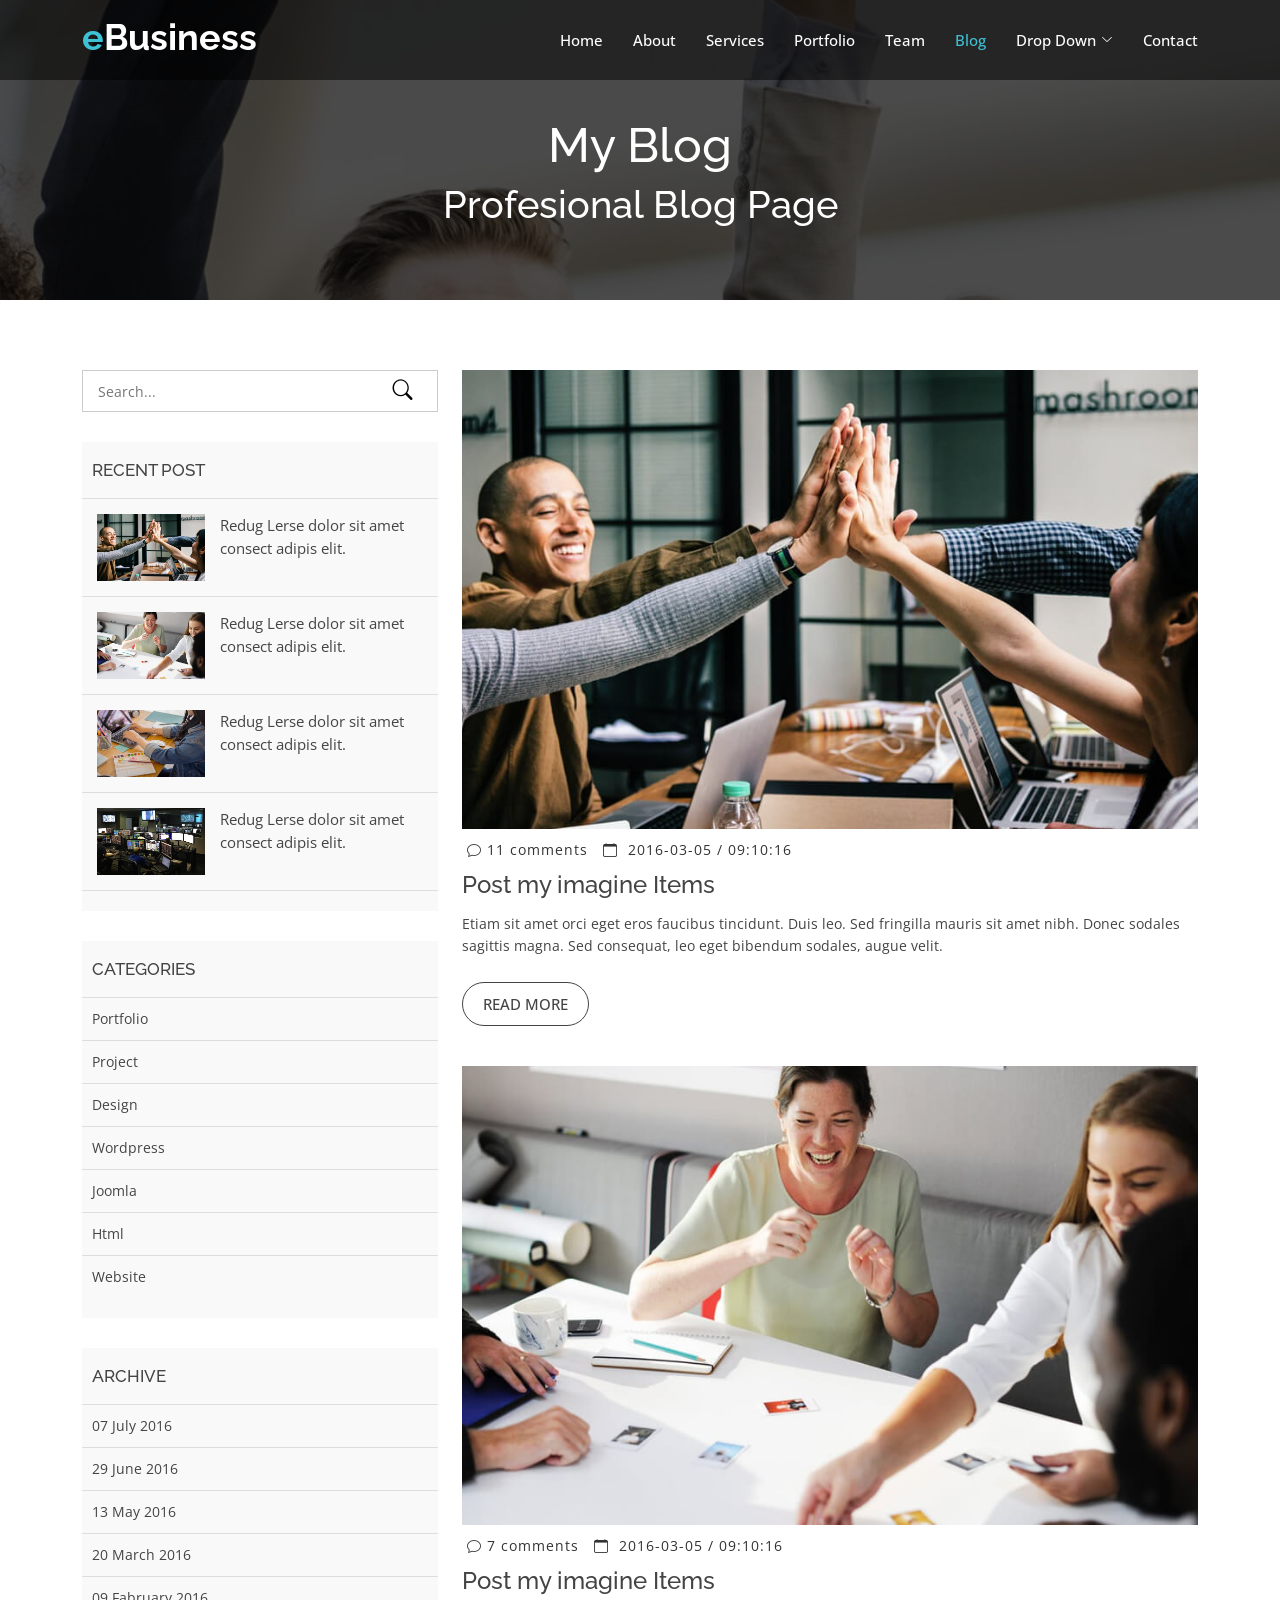
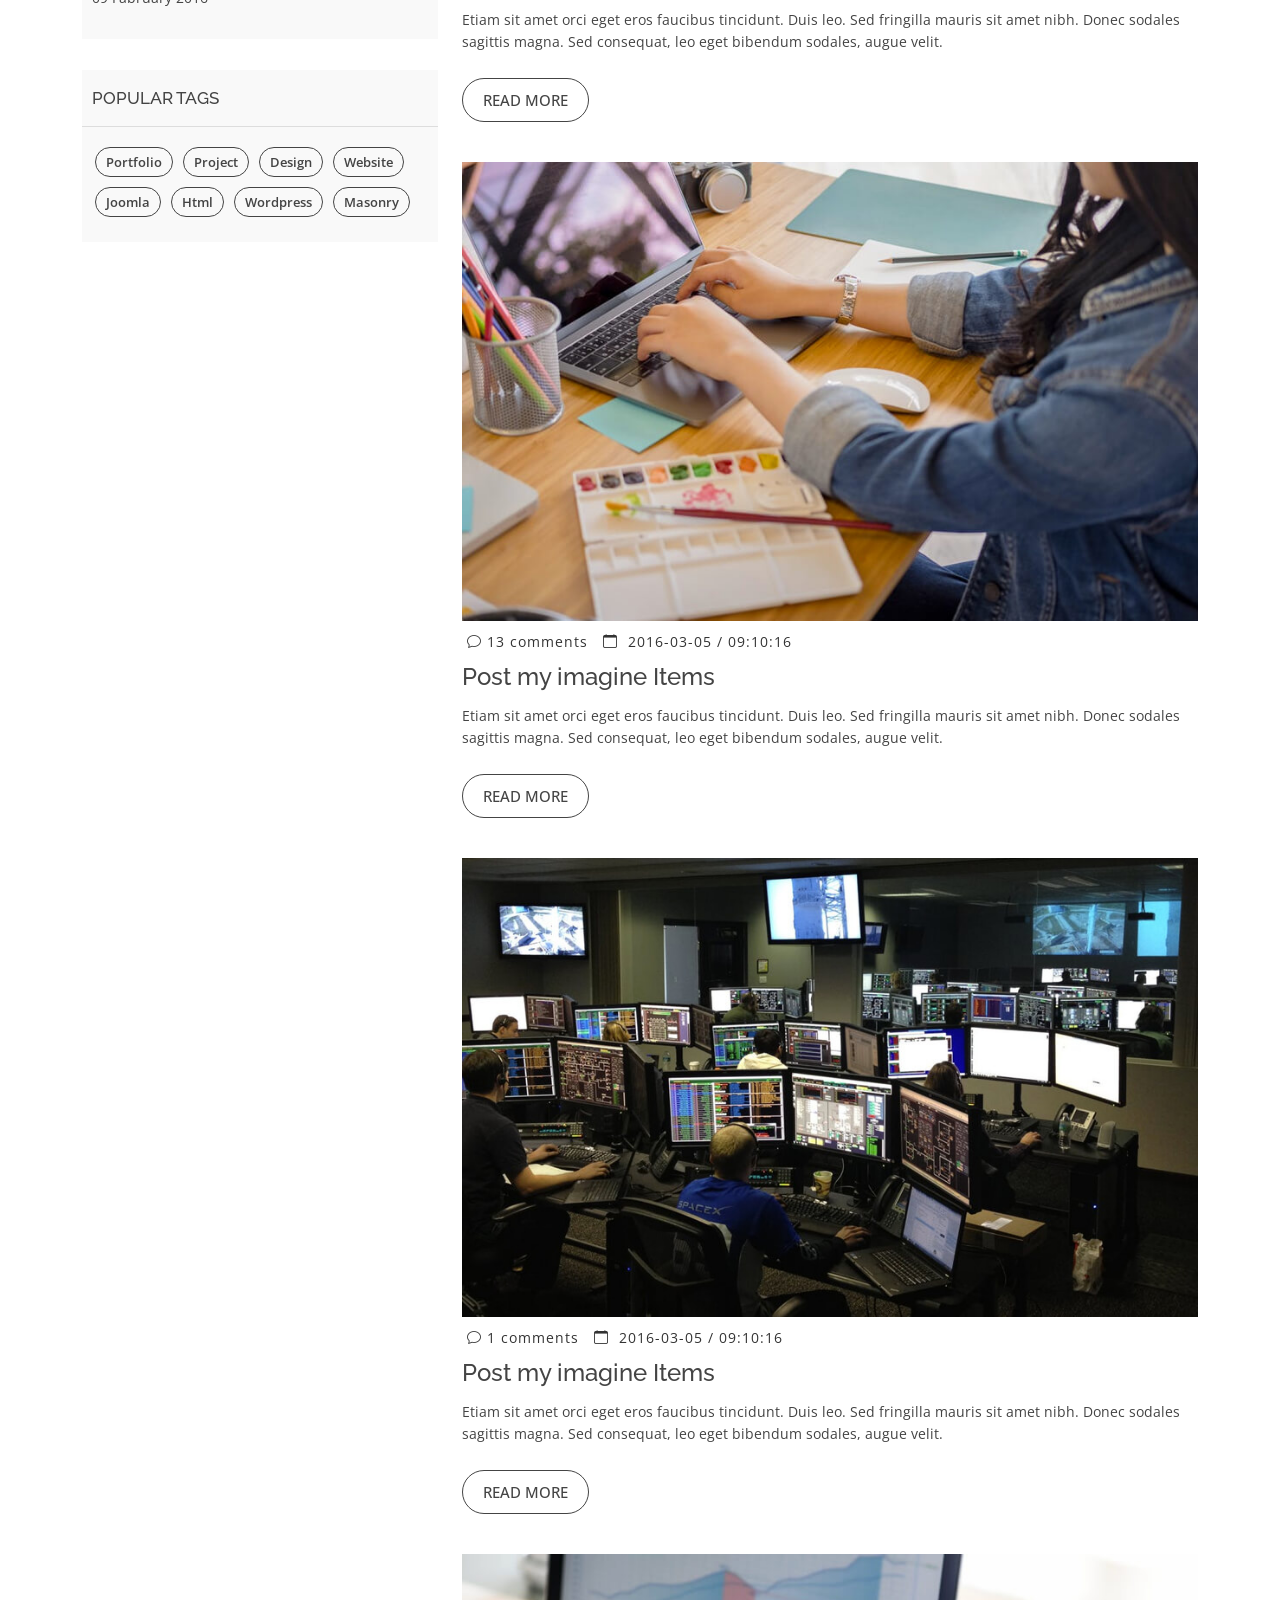
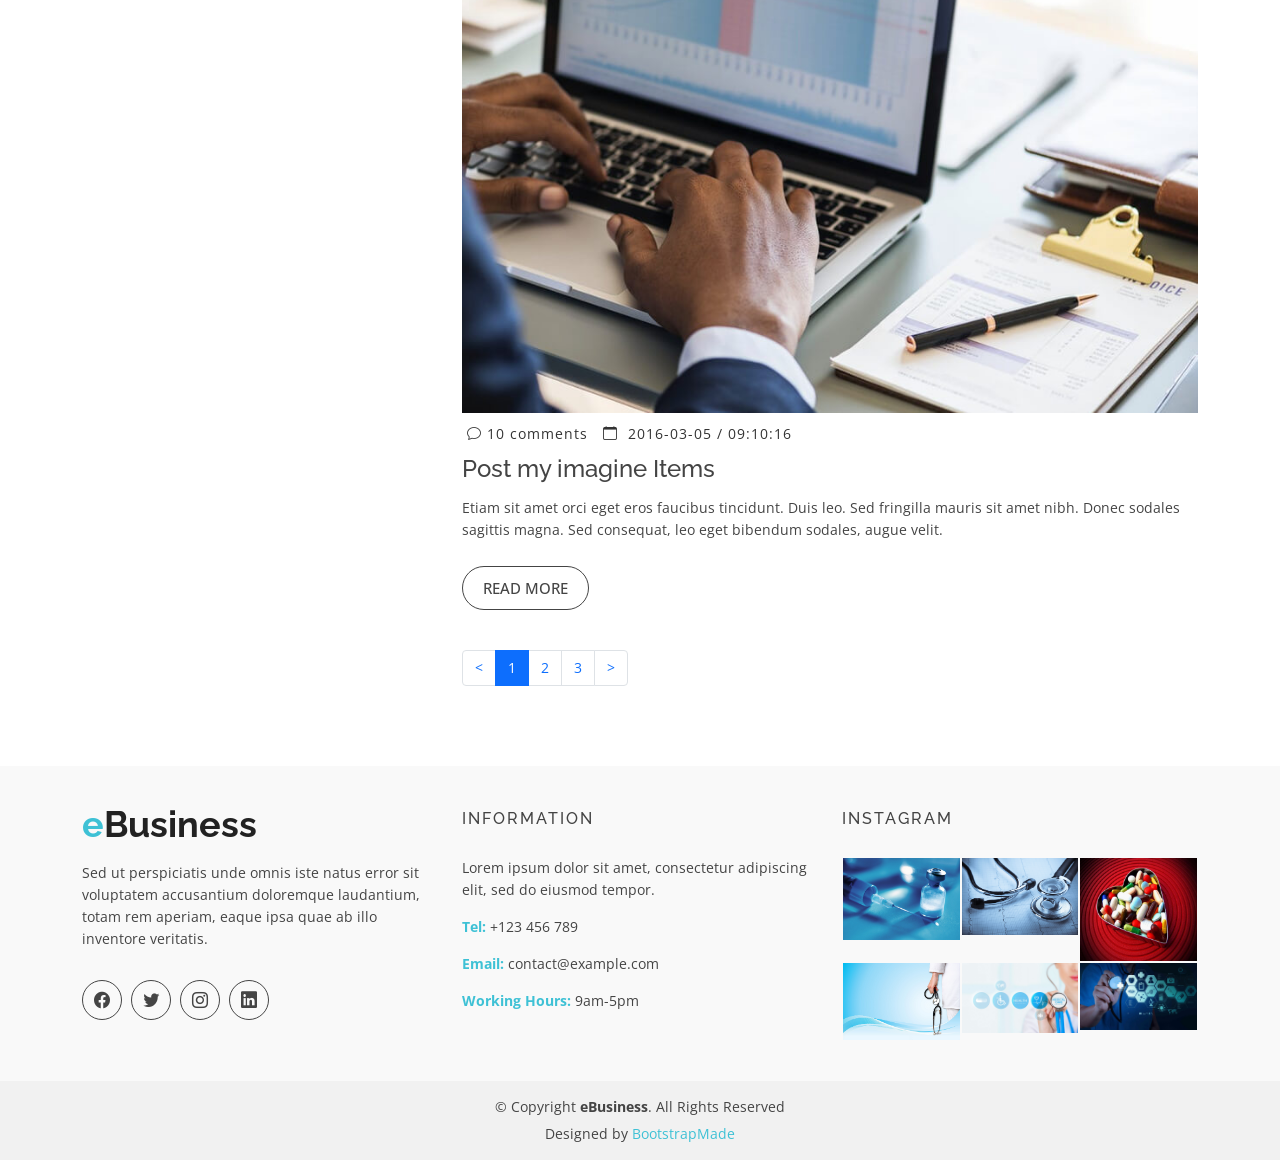
<file: blog.html>
<!DOCTYPE html>
<html lang="en">

<head>
  <meta charset="utf-8">
  <meta content="width=device-width, initial-scale=1.0" name="viewport">

  <title>eBusiness Bootstrap Template - Index</title>
  <meta content="" name="description">
  <meta content="" name="keywords">

  <!-- Favicons -->
  <link href="assets/img/favicon.png" rel="icon">
  <link href="assets/img/apple-touch-icon.png" rel="apple-touch-icon">

  <!-- Google Fonts -->
  <link href="https://fonts.googleapis.com/css?family=Open+Sans:300,400,400i,600,700|Raleway:300,400,400i,500,500i,700,800,900" rel="stylesheet">

  <!-- Vendor CSS Files -->
  <link href="assets/vendor/animate.css/animate.min.css" rel="stylesheet">
  <link href="assets/vendor/bootstrap/css/bootstrap.min.css" rel="stylesheet">
  <link href="assets/vendor/bootstrap-icons/bootstrap-icons.css" rel="stylesheet">
  <link href="assets/vendor/boxicons/css/boxicons.min.css" rel="stylesheet">
  <link href="assets/vendor/glightbox/css/glightbox.min.css" rel="stylesheet">
  <link href="assets/vendor/swiper/swiper-bundle.min.css" rel="stylesheet">

  <!-- Template Main CSS File -->
  <link href="assets/css/style.css" rel="stylesheet">

  <!-- =======================================================
  * Template Name: eBusiness - v4.2.0
  * Template URL: https://bootstrapmade.com/ebusiness-bootstrap-corporate-template/
  * Author: BootstrapMade.com
  * License: https://bootstrapmade.com/license/
  ======================================================== -->
</head>

<body>

  <!-- ======= Header ======= -->
  <header id="header" class="fixed-top d-flex align-items-center">
    <div class="container d-flex justify-content-between">

      <div class="logo">
        <h1><a href="index.html"><span>e</span>Business</a></h1>
        <!-- Uncomment below if you prefer to use an image logo -->
        <!-- <a href="index.html"><img src="assets/img/logo.png" alt="" class="img-fluid"></a>-->
      </div>

      <nav id="navbar" class="navbar">
        <ul>
          <li><a class="nav-link scrollto " href="#hero">Home</a></li>
          <li><a class="nav-link scrollto" href="#about">About</a></li>
          <li><a class="nav-link scrollto" href="#services">Services</a></li>
          <li><a class="nav-link scrollto" href="#portfolio">Portfolio</a></li>
          <li><a class="nav-link scrollto" href="#team">Team</a></li>
          <li><a class="active" href="blog.html">Blog</a></li>
          <li class="dropdown"><a href="#"><span>Drop Down</span> <i class="bi bi-chevron-down"></i></a>
            <ul>
              <li><a href="#">Drop Down 1</a></li>
              <li class="dropdown"><a href="#"><span>Deep Drop Down</span> <i class="bi bi-chevron-right"></i></a>
                <ul>
                  <li><a href="#">Deep Drop Down 1</a></li>
                  <li><a href="#">Deep Drop Down 2</a></li>
                  <li><a href="#">Deep Drop Down 3</a></li>
                  <li><a href="#">Deep Drop Down 4</a></li>
                  <li><a href="#">Deep Drop Down 5</a></li>
                </ul>
              </li>
              <li><a href="#">Drop Down 2</a></li>
              <li><a href="#">Drop Down 3</a></li>
              <li><a href="#">Drop Down 4</a></li>
            </ul>
          </li>
          <li><a class="nav-link scrollto" href="#contact">Contact</a></li>
        </ul>
        <i class="bi bi-list mobile-nav-toggle"></i>
      </nav><!-- .navbar -->

    </div>
  </header><!-- End Header -->

  <main id="main">

    <!-- ======= Blog Header ======= -->
    <div class="header-bg page-area">
      <div class="container position-relative">
        <div class="row">
          <div class="col-md-12 col-sm-12 col-xs-12">
            <div class="slider-content text-center">
              <div class="header-bottom">
                <div class="layer2">
                  <h1 class="title2">My Blog</h1>
                </div>
                <div class="layer3">
                  <h2 class="title3">Profesional Blog Page</h2>
                </div>
              </div>
            </div>
          </div>
        </div>
      </div>
    </div><!-- End Blog Header -->

    <!-- ======= Blog Page ======= -->
    <div class="blog-page area-padding">
      <div class="container">
        <div class="row">
          <div class="col-lg-4 col-md-4">
            <div class="page-head-blog">
              <div class="single-blog-page">
                <!-- search option start -->
                <form action="#">
                  <div class="search-option">
                    <input type="text" placeholder="Search...">
                    <button class="button" type="submit">
                      <i class="bi bi-search"></i>
                    </button>
                  </div>
                </form>
                <!-- search option end -->
              </div>
              <div class="single-blog-page">
                <!-- recent start -->
                <div class="left-blog">
                  <h4>recent post</h4>
                  <div class="recent-post">
                    <!-- start single post -->
                    <div class="recent-single-post">
                      <div class="post-img">
                        <a href="#">
                          <img src="assets/img/blog/1.jpg" alt="">
                        </a>
                      </div>
                      <div class="pst-content">
                        <p><a href="#"> Redug Lerse dolor sit amet consect adipis elit.</a></p>
                      </div>
                    </div>
                    <!-- End single post -->
                    <!-- start single post -->
                    <div class="recent-single-post">
                      <div class="post-img">
                        <a href="#">
                          <img src="assets/img/blog/2.jpg" alt="">
                        </a>
                      </div>
                      <div class="pst-content">
                        <p><a href="#"> Redug Lerse dolor sit amet consect adipis elit.</a></p>
                      </div>
                    </div>
                    <!-- End single post -->
                    <!-- start single post -->
                    <div class="recent-single-post">
                      <div class="post-img">
                        <a href="#">
                          <img src="assets/img/blog/3.jpg" alt="">
                        </a>
                      </div>
                      <div class="pst-content">
                        <p><a href="#"> Redug Lerse dolor sit amet consect adipis elit.</a></p>
                      </div>
                    </div>
                    <!-- End single post -->
                    <!-- start single post -->
                    <div class="recent-single-post">
                      <div class="post-img">
                        <a href="#">
                          <img src="assets/img/blog/4.jpg" alt="">
                        </a>
                      </div>
                      <div class="pst-content">
                        <p><a href="#"> Redug Lerse dolor sit amet consect adipis elit.</a></p>
                      </div>
                    </div>
                    <!-- End single post -->
                  </div>
                </div>
                <!-- recent end -->
              </div>
              <div class="single-blog-page">
                <div class="left-blog">
                  <h4>categories</h4>
                  <ul>
                    <li>
                      <a href="#">Portfolio</a>
                    </li>
                    <li>
                      <a href="#">Project</a>
                    </li>
                    <li>
                      <a href="#">Design</a>
                    </li>
                    <li>
                      <a href="#">wordpress</a>
                    </li>
                    <li>
                      <a href="#">Joomla</a>
                    </li>
                    <li>
                      <a href="#">Html</a>
                    </li>
                    <li>
                      <a href="#">Website</a>
                    </li>
                  </ul>
                </div>
              </div>
              <div class="single-blog-page">
                <div class="left-blog">
                  <h4>archive</h4>
                  <ul>
                    <li>
                      <a href="#">07 July 2016</a>
                    </li>
                    <li>
                      <a href="#">29 June 2016</a>
                    </li>
                    <li>
                      <a href="#">13 May 2016</a>
                    </li>
                    <li>
                      <a href="#">20 March 2016</a>
                    </li>
                    <li>
                      <a href="#">09 Fabruary 2016</a>
                    </li>
                  </ul>
                </div>
              </div>
              <div class="single-blog-page">
                <div class="left-tags blog-tags">
                  <div class="popular-tag left-side-tags left-blog">
                    <h4>popular tags</h4>
                    <ul>
                      <li>
                        <a href="#">Portfolio</a>
                      </li>
                      <li>
                        <a href="#">Project</a>
                      </li>
                      <li>
                        <a href="#">Design</a>
                      </li>
                      <li>
                        <a href="#">Website</a>
                      </li>
                      <li>
                        <a href="#">Joomla</a>
                      </li>
                      <li>
                        <a href="#">Html</a>
                      </li>
                      <li>
                        <a href="#">wordpress</a>
                      </li>
                      <li>
                        <a href="#">Masonry</a>
                      </li>
                    </ul>
                  </div>
                </div>
              </div>
            </div>
          </div>
          <!-- End left sidebar -->
          <!-- Start single blog -->
          <div class="col-md-8 col-sm-8 col-xs-12">
            <div class="row">
              <div class="col-md-12 col-sm-12 col-xs-12">
                <div class="single-blog">
                  <div class="single-blog-img">
                    <a href="blog-details.html">
                      <img src="assets/img/blog/1.jpg" alt="">
                    </a>
                  </div>
                  <div class="blog-meta">
                    <span class="comments-type">
                      <i class="bi bi-chat"></i>
                      <a href="#">11 comments</a>
                    </span>
                    <span class="date-type">
                      <i class="bi bi-calendar"></i>2016-03-05 / 09:10:16
                    </span>
                  </div>
                  <div class="blog-text">
                    <h4>
                      <a href="#">Post my imagine Items</a>
                    </h4>
                    <p>
                      Etiam sit amet orci eget eros faucibus tincidunt. Duis leo. Sed fringilla mauris sit amet nibh. Donec sodales sagittis magna. Sed consequat, leo eget bibendum sodales, augue velit.
                    </p>
                  </div>
                  <span>
                    <a href="blog-details.html" class="ready-btn">Read more</a>
                  </span>
                </div>
              </div>
              <!-- End single blog -->
              <div class="col-md-12 col-sm-12 col-xs-12">
                <div class="single-blog">
                  <div class="single-blog-img">
                    <a href="blog-details.html">
                      <img src="assets/img/blog/2.jpg" alt="">
                    </a>
                  </div>
                  <div class="blog-meta">
                    <span class="comments-type">
                      <i class="bi bi-chat"></i>
                      <a href="#">7 comments</a>
                    </span>
                    <span class="date-type">
                      <i class="bi bi-calendar"></i>2016-03-05 / 09:10:16
                    </span>
                  </div>
                  <div class="blog-text">
                    <h4>
                      <a href="#">Post my imagine Items</a>
                    </h4>
                    <p>
                      Etiam sit amet orci eget eros faucibus tincidunt. Duis leo. Sed fringilla mauris sit amet nibh. Donec sodales sagittis magna. Sed consequat, leo eget bibendum sodales, augue velit.
                    </p>
                  </div>
                  <span>
                    <a href="blog-details.html" class="ready-btn">Read more</a>
                  </span>
                </div>
              </div>
              <!-- Start single blog -->
              <div class="col-md-12 col-sm-12 col-xs-12">
                <div class="single-blog">
                  <div class="single-blog-img">
                    <a href="blog-details.html">
                      <img src="assets/img/blog/3.jpg" alt="">
                    </a>
                  </div>
                  <div class="blog-meta">
                    <span class="comments-type">
                      <i class="bi bi-chat"></i>
                      <a href="#">13 comments</a>
                    </span>
                    <span class="date-type">
                      <i class="bi bi-calendar"></i>2016-03-05 / 09:10:16
                    </span>
                  </div>
                  <div class="blog-text">
                    <h4>
                      <a href="#">Post my imagine Items</a>
                    </h4>
                    <p>
                      Etiam sit amet orci eget eros faucibus tincidunt. Duis leo. Sed fringilla mauris sit amet nibh. Donec sodales sagittis magna. Sed consequat, leo eget bibendum sodales, augue velit.
                    </p>
                  </div>
                  <span>
                    <a href="blog-details.html" class="ready-btn">Read more</a>
                  </span>
                </div>
              </div>
              <!-- End single blog -->
              <div class="col-md-12 col-sm-12 col-xs-12">
                <div class="single-blog">
                  <div class="single-blog-img">
                    <a href="blog-details.html">
                      <img src="assets/img/blog/4.jpg" alt="">
                    </a>
                  </div>
                  <div class="blog-meta">
                    <span class="comments-type">
                      <i class="bi bi-chat"></i>
                      <a href="#">1 comments</a>
                    </span>
                    <span class="date-type">
                      <i class="bi bi-calendar"></i>2016-03-05 / 09:10:16
                    </span>
                  </div>
                  <div class="blog-text">
                    <h4>
                      <a href="#">Post my imagine Items</a>
                    </h4>
                    <p>
                      Etiam sit amet orci eget eros faucibus tincidunt. Duis leo. Sed fringilla mauris sit amet nibh. Donec sodales sagittis magna. Sed consequat, leo eget bibendum sodales, augue velit.
                    </p>
                  </div>
                  <span>
                    <a href="blog-details.html" class="ready-btn">Read more</a>
                  </span>
                </div>
              </div>
              <!-- Start single blog -->
              <div class="col-md-12 col-sm-12 col-xs-12">
                <div class="single-blog">
                  <div class="single-blog-img">
                    <a href="blog-details.html">
                      <img src="assets/img/blog/5.jpg" alt="">
                    </a>
                  </div>
                  <div class="blog-meta">
                    <span class="comments-type">
                      <i class="bi bi-chat"></i>
                      <a href="#">10 comments</a>
                    </span>
                    <span class="date-type">
                      <i class="bi bi-calendar"></i>2016-03-05 / 09:10:16
                    </span>
                  </div>
                  <div class="blog-text">
                    <h4>
                      <a href="#">Post my imagine Items</a>
                    </h4>
                    <p>
                      Etiam sit amet orci eget eros faucibus tincidunt. Duis leo. Sed fringilla mauris sit amet nibh. Donec sodales sagittis magna. Sed consequat, leo eget bibendum sodales, augue velit.
                    </p>
                  </div>
                  <span>
                    <a href="blog-details.html" class="ready-btn">Read more</a>
                  </span>
                </div>
              </div>
              <!-- End single blog -->
              <div class="blog-pagination">
                <ul class="pagination">
                  <li class="page-item"><a href="#" class="page-link">&lt;</a></li>
                  <li class="page-item active"><a href="#" class="page-link">1</a></li>
                  <li class="page-item"><a href="#" class="page-link">2</a></li>
                  <li class="page-item"><a href="#" class="page-link">3</a></li>
                  <li class="page-item"><a href="#" class="page-link">&gt;</a></li>
                </ul>
              </div>
            </div>
          </div>
        </div>
      </div>
    </div><!-- End Blog Page -->

  </main><!-- End #main -->

  <!-- ======= Footer ======= -->
  <footer>
    <div class="footer-area">
      <div class="container">
        <div class="row">
          <div class="col-md-4">
            <div class="footer-content">
              <div class="footer-head">
                <div class="footer-logo">
                  <h2><span>e</span>Business</h2>
                </div>

                <p>Sed ut perspiciatis unde omnis iste natus error sit voluptatem accusantium doloremque laudantium, totam rem aperiam, eaque ipsa quae ab illo inventore veritatis.</p>
                <div class="footer-icons">
                  <ul>
                    <li>
                      <a href="#"><i class="bi bi-facebook"></i></a>
                    </li>
                    <li>
                      <a href="#"><i class="bi bi-twitter"></i></a>
                    </li>
                    <li>
                      <a href="#"><i class="bi bi-instagram"></i></a>
                    </li>
                    <li>
                      <a href="#"><i class="bi bi-linkedin"></i></a>
                    </li>
                  </ul>
                </div>
              </div>
            </div>
          </div>
          <!-- end single footer -->
          <div class="col-md-4">
            <div class="footer-content">
              <div class="footer-head">
                <h4>information</h4>
                <p>
                  Lorem ipsum dolor sit amet, consectetur adipiscing elit, sed do eiusmod tempor.
                </p>
                <div class="footer-contacts">
                  <p><span>Tel:</span> +123 456 789</p>
                  <p><span>Email:</span> contact@example.com</p>
                  <p><span>Working Hours:</span> 9am-5pm</p>
                </div>
              </div>
            </div>
          </div>
          <!-- end single footer -->
          <div class="col-md-4">
            <div class="footer-content">
              <div class="footer-head">
                <h4>Instagram</h4>
                <div class="flicker-img">
                  <a href="#"><img src="assets/img/portfolio/1.jpg" alt=""></a>
                  <a href="#"><img src="assets/img/portfolio/2.jpg" alt=""></a>
                  <a href="#"><img src="assets/img/portfolio/3.jpg" alt=""></a>
                  <a href="#"><img src="assets/img/portfolio/4.jpg" alt=""></a>
                  <a href="#"><img src="assets/img/portfolio/5.jpg" alt=""></a>
                  <a href="#"><img src="assets/img/portfolio/6.jpg" alt=""></a>
                </div>
              </div>
            </div>
          </div>
        </div>
      </div>
    </div>
    <div class="footer-area-bottom">
      <div class="container">
        <div class="row">
          <div class="col-md-12 col-sm-12 col-xs-12">
            <div class="copyright text-center">
              <p>
                &copy; Copyright <strong>eBusiness</strong>. All Rights Reserved
              </p>
            </div>
            <div class="credits">
              <!--
              All the links in the footer should remain intact.
              You can delete the links only if you purchased the pro version.
              Licensing information: https://bootstrapmade.com/license/
              Purchase the pro version with working PHP/AJAX contact form: https://bootstrapmade.com/buy/?theme=eBusiness
            -->
              Designed by <a href="https://bootstrapmade.com/">BootstrapMade</a>
            </div>
          </div>
        </div>
      </div>
    </div>
  </footer><!-- End  Footer -->

  <div id="preloader"></div>
  <a href="#" class="back-to-top d-flex align-items-center justify-content-center"><i class="bi bi-arrow-up-short"></i></a>

  <!-- Vendor JS Files -->
  <script src="assets/vendor/bootstrap/js/bootstrap.bundle.min.js"></script>
  <script src="assets/vendor/glightbox/js/glightbox.min.js"></script>
  <script src="assets/vendor/isotope-layout/isotope.pkgd.min.js"></script>
  <script src="assets/vendor/php-email-form/validate.js"></script>
  <script src="assets/vendor/swiper/swiper-bundle.min.js"></script>

  <!-- Template Main JS File -->
  <script src="assets/js/main.js"></script>

</body>

</html>
</file>
<file: assets/css/style.css>
/**
* Template Name: eBusiness - v4.2.0
* Template URL: https://bootstrapmade.com/ebusiness-bootstrap-corporate-template/
* Author: BootstrapMade.com
* License: https://bootstrapmade.com/license/
*/

/*--------------------------------------------------------------
# General
--------------------------------------------------------------*/
html, body {
  height: 100%;
}

.floatleft {
  float: left;
}

.floatright {
  float: right;
}

.alignleft {
  float: left;
  margin-right: 15px;
  margin-bottom: 15px;
}

.alignright {
  float: right;
  margin-left: 15px;
  margin-bottom: 15px;
}

.aligncenter {
  display: block;
  margin: 0 auto 15px;
}

a:focus {
  outline: 0px solid;
}

img {
  max-width: 100%;
  height: auto;
}

.fix {
  overflow: hidden;
}

p {
  margin: 0 0 15px;
  color: #444;
}

h1, h2, h3, h4, h5, h6 {
  font-family: 'Raleway', sans-serif;
  margin: 0 0 15px;
  color: #444;
  font-weight: 500;
}

h1 {
  font-size: 48px;
  line-height: 50px;
}

h2 {
  font-size: 38px;
  line-height: 40px;
}

h3 {
  font-size: 30px;
  line-height: 32px;
}

h4 {
  font-size: 24px;
  line-height: 26px;
}

h5 {
  font-size: 20px;
  line-height: 22px;
}

h6 {
  font-size: 16px;
  line-height: 20px;
}

a {
  transition: all 0.3s ease 0s;
  text-decoration: none;
}

a:hover {
  color: #3EC1D5;
  text-decoration: none;
}

a:active, a:hover {
  outline: 0 none;
}

body {
  background: #fff none repeat scroll 0 0;
  color: #444;
  font-family: 'Open Sans', sans-serif;
  font-size: 14px;
  text-align: left;
  overflow-x: hidden;
  line-height: 22px;
}

/*--------------------------------------------------------------
# Back to top button
--------------------------------------------------------------*/
.back-to-top {
  position: fixed;
  visibility: hidden;
  opacity: 0;
  right: 15px;
  bottom: 15px;
  z-index: 996;
  background: #3ec1d5;
  width: 40px;
  height: 40px;
  transition: all 0.4s;
}

.back-to-top i {
  font-size: 28px;
  color: #fff;
  line-height: 0;
}

.back-to-top:hover {
  background: #60ccdc;
  color: #fff;
}

.back-to-top.active {
  visibility: visible;
  opacity: 1;
}

.clear {
  clear: both;
}

ul {
  list-style: outside none none;
  margin: 0;
  padding: 0;
}

input, select, textarea, input[type="text"], input[type="date"], input[type="url"], input[type="email"], input[type="password"], input[type="tel"], button, button[type="submit"] {
  -moz-appearance: none;
  box-shadow: none !important;
}

div#preloader {
  position: fixed;
  left: 0;
  top: 0;
  z-index: 99999;
  width: 100%;
  height: 100%;
  overflow: visible;
  background: #fff url("../img/preloader.gif") no-repeat center center;
}

::-moz-selection {
  background: #3EC1D5;
  text-shadow: none;
}

::selection {
  background: #3EC1D5;
  text-shadow: none;
}

.area-padding {
  padding: 70px 0px 80px;
}

.area-padding-2 {
  padding: 70px 0px 50px;
}

.padding-2 {
  padding-bottom: 90px;
}

.section-headline h2 {
  display: inline-block;
  font-size: 40px;
  font-weight: 600;
  margin-bottom: 70px;
  position: relative;
  text-transform: capitalize;
}

.section-headline h2::after {
  border: 1px solid #333;
  bottom: -20px;
  content: "";
  left: 0;
  margin: 0 auto;
  position: absolute;
  right: 0;
  width: 40%;
}

.sec-head {
  display: inline-block;
  font-size: 17px;
  font-weight: 600;
  margin-bottom: 0;
  padding: 0 0 10px;
  text-transform: uppercase;
  transition: all 0.4s ease 0s;
}

/*--------------------------------------------------------------
# Header
--------------------------------------------------------------*/
#header {
  height: 80px;
  transition: all 0.5s;
  z-index: 997;
  transition: all 0.5s;
  background: rgba(0, 0, 0, 0.5);
}

#header.header-scrolled {
  background: rgba(0, 0, 0, 0.8);
  height: 64px;
}

#header .logo h1 {
  font-size: 36px;
  margin: 0;
  padding: 0;
  line-height: 1;
  font-weight: bold;
}

#header .logo h1 span {
  color: #3ec1d5;
}

#header .logo h1 a, #header .logo h1 a:hover {
  color: #fff;
  text-decoration: none;
}

#header .logo img {
  padding: 0;
  margin: 0;
  max-height: 40px;
}

@media (max-width: 768px) {
  #header {
    height: 64px;
    background: rgba(0, 0, 0, 0.8);
  }
  #header .logo h1 {
    font-size: 28px;
  }
}

.header-bg {
  background: url(../img/background/page-header.jpg);
  background-repeat: no-repeat;
  background-size: cover;
  background-position: top center;
  padding: 120px 0 60px;
}

.header-bg::before {
  content: "";
  position: absolute;
  left: 0;
  right: 0;
  top: 0;
  bottom: 0;
  background: rgba(0, 0, 0, 0.7);
}

@media (min-width: 1025px) {
  .header-bg {
    background-attachment: fixed;
  }
}

/*--------------------------------------------------------------
# Navigation Menu
--------------------------------------------------------------*/
/**
* Desktop Navigation 
*/
.navbar {
  padding: 0;
}

.navbar ul {
  margin: 0;
  padding: 0;
  display: flex;
  list-style: none;
  align-items: center;
}

.navbar li {
  position: relative;
}

.navbar a {
  display: flex;
  align-items: center;
  justify-content: space-between;
  padding: 10px 0 10px 30px;
  font-size: 15px;
  font-weight: 500;
  color: #fff;
  white-space: nowrap;
  transition: 0.3s;
}

.navbar a i {
  font-size: 12px;
  line-height: 0;
  margin-left: 5px;
}

.navbar a:hover, .navbar .active, .navbar li:hover > a {
  color: #3ec1d5;
}

.navbar .dropdown ul {
  display: block;
  position: absolute;
  left: 14px;
  top: calc(100% + 30px);
  margin: 0;
  padding: 10px 0;
  z-index: 99;
  opacity: 0;
  visibility: hidden;
  background: #fff;
  box-shadow: 0px 0px 30px rgba(127, 137, 161, 0.25);
  transition: 0.3s;
}

.navbar .dropdown ul li {
  min-width: 200px;
}

.navbar .dropdown ul a {
  padding: 10px 20px;
  font-size: 14px;
  text-transform: none;
  color: #0d2529;
}

.navbar .dropdown ul a i {
  font-size: 12px;
}

.navbar .dropdown ul a:hover, .navbar .dropdown ul .active:hover, .navbar .dropdown ul li:hover > a {
  color: #3ec1d5;
}

.navbar .dropdown:hover > ul {
  opacity: 1;
  top: 100%;
  visibility: visible;
}

.navbar .dropdown .dropdown ul {
  top: 0;
  left: calc(100% - 30px);
  visibility: hidden;
}

.navbar .dropdown .dropdown:hover > ul {
  opacity: 1;
  top: 0;
  left: 100%;
  visibility: visible;
}

@media (max-width: 1366px) {
  .navbar .dropdown .dropdown ul {
    left: -90%;
  }
  .navbar .dropdown .dropdown:hover > ul {
    left: -100%;
  }
}

/**
* Mobile Navigation 
*/
.mobile-nav-toggle {
  color: #fff;
  font-size: 28px;
  cursor: pointer;
  display: none;
  line-height: 0;
  transition: 0.5s;
}

@media (max-width: 991px) {
  .mobile-nav-toggle {
    display: block;
  }
  .navbar ul {
    display: none;
  }
}

.navbar-mobile {
  position: fixed;
  overflow: hidden;
  top: 0;
  right: 0;
  left: 0;
  bottom: 0;
  background: rgba(1, 2, 2, 0.9);
  transition: 0.3s;
  z-index: 999;
}

.navbar-mobile .mobile-nav-toggle {
  position: absolute;
  top: 15px;
  right: 15px;
}

.navbar-mobile ul {
  display: block;
  position: absolute;
  top: 55px;
  right: 15px;
  bottom: 15px;
  left: 15px;
  padding: 10px 0;
  background-color: #fff;
  overflow-y: auto;
  transition: 0.3s;
}

.navbar-mobile a {
  padding: 10px 20px;
  font-size: 15px;
  color: #0d2529;
}

.navbar-mobile a:hover, .navbar-mobile .active, .navbar-mobile li:hover > a {
  color: #3ec1d5;
}

.navbar-mobile .getstarted {
  margin: 15px;
}

.navbar-mobile .dropdown ul {
  position: static;
  display: none;
  margin: 10px 20px;
  padding: 10px 0;
  z-index: 99;
  opacity: 1;
  visibility: visible;
  background: #fff;
  box-shadow: 0px 0px 30px rgba(127, 137, 161, 0.25);
}

.navbar-mobile .dropdown ul li {
  min-width: 200px;
}

.navbar-mobile .dropdown ul a {
  padding: 10px 20px;
}

.navbar-mobile .dropdown ul a i {
  font-size: 12px;
}

.navbar-mobile .dropdown ul a:hover, .navbar-mobile .dropdown ul .active:hover, .navbar-mobile .dropdown ul li:hover > a {
  color: #3ec1d5;
}

.navbar-mobile .dropdown > .dropdown-active {
  display: block;
}

/*--------------------------------------------------------------
# Hero Section
--------------------------------------------------------------*/
#hero {
  width: 100%;
  height: 100vh;
  background: #000;
  overflow: hidden;
  position: relative;
}

@media (max-height: 500px) {
  #hero {
    height: 150vh;
  }
}

#hero .carousel, #hero .carousel-inner, #hero .carousel-item, #hero .carousel-item::before {
  position: absolute;
  top: 0;
  right: 0;
  left: 0;
  bottom: 0;
}

#hero .carousel-item {
  background-size: cover;
  background-position: center;
  background-repeat: no-repeat;
}

#hero .carousel-item::before {
  content: '';
  background-color: rgba(0, 0, 0, 0.7);
}

#hero .carousel-container {
  display: flex;
  justify-content: center;
  align-items: center;
  position: absolute;
  bottom: 0;
  top: 70px;
  left: 50px;
  right: 50px;
}

#hero .container {
  text-align: center;
}

#hero h2 {
  color: #fff;
  margin-bottom: 20px;
  font-size: 24px;
  font-weight: 700;
}

@media (max-width: 768px) {
  #hero h2 {
    font-size: 20px;
    line-height: 1.2;
  }
}

#hero p {
  width: 80%;
  font-size: 38px;
  line-height: 1.2;
  margin: 0 auto 30px auto;
  color: #fff;
}

@media (min-width: 1024px) {
  #hero p {
    width: 60%;
  }
}

@media (max-width: 768px) {
  #hero p {
    font-size: 28px;
    line-height: 1.2;
  }
}

#hero .carousel-fade {
  overflow: hidden;
}

#hero .carousel-fade .carousel-inner .carousel-item {
  transition-property: opacity;
}

#hero .carousel-fade .carousel-inner .carousel-item,
#hero .carousel-fade .carousel-inner .active.carousel-item-start,
#hero .carousel-fade .carousel-inner .active.carousel-item-end {
  opacity: 0;
}

#hero .carousel-fade .carousel-inner .active,
#hero .carousel-fade .carousel-inner .carousel-item-next.carousel-item-start,
#hero .carousel-fade .carousel-inner .carousel-item-prev.carousel-item-end {
  opacity: 1;
  transition: 0.5s;
}

#hero .carousel-fade .carousel-inner .carousel-item-next,
#hero .carousel-fade .carousel-inner .carousel-item-prev,
#hero .carousel-fade .carousel-inner .active.carousel-item-start,
#hero .carousel-fade .carousel-inner .active.carousel-item-end {
  left: 0;
  transform: translate3d(0, 0, 0);
}

#hero .carousel-control-prev, #hero .carousel-control-next {
  width: 10%;
}

@media (min-width: 1024px) {
  #hero .carousel-control-prev, #hero .carousel-control-next {
    width: 5%;
  }
}

#hero .carousel-control-next-icon, #hero .carousel-control-prev-icon {
  background: none;
  font-size: 32px;
  line-height: 1;
}

#hero .carousel-indicators li {
  cursor: pointer;
}

#hero .btn-get-started {
  font-weight: 500;
  font-size: 16px;
  letter-spacing: 1px;
  display: inline-block;
  padding: 8px 32px;
  border-radius: 50px;
  transition: 0.5s;
  margin: 10px;
  color: #fff;
  background: #3ec1d5;
}

#hero .btn-get-started:hover {
  background: #fff;
  color: #3ec1d5;
}

/*--------------------------------------------------------------
# About
--------------------------------------------------------------*/
.about-area {
  background-color: #f9f9f9;
}

.single-well > a {
  display: block;
}

.single-well ul li {
  color: #444;
  display: block;
  padding: 5px 0;
}

.single-well ul li i {
  color: #3EC1D5;
  margin-right: 5px;
  font-size: 18px;
}

.single-well p {
  color: #444;
}

/*--------------------------------------------------------------
# Services
--------------------------------------------------------------*/
.services-icon {
  color: #444;
  display: inline-block;
  font-size: 36px;
  line-height: 36px;
  margin-bottom: 20px;
}

.section-headline.services-head > h2 {
  margin-bottom: 25px;
}

.services-details {
  padding-top: 40px;
  transition: all 0.5s ease 0s;
}

.services-details:hover h4, .services-details:hover .services-icon {
  color: #3EC1D5;
}

.row.second-row {
  margin-top: 40px;
}

.section-head > h2 {
  color: #333;
}

.single-services > h4 {
  color: #444;
  font-size: 24px;
  font-weight: 500;
}

.single-services > p {
  color: #333;
  font-size: 14px;
}

/*--------------------------------------------------------------
# Team
--------------------------------------------------------------*/
.team-member {
  background: rgba(0, 0, 0, 0.65) none repeat scroll 0 0;
  display: block;
  margin-right: -15px;
  padding: 10px;
  position: relative;
  overflow: hidden;
}

.team-member::before {
  background: rgba(0, 0, 0, 0) url("../img/team/team01.jpg") repeat scroll 0 0;
  content: "";
  display: block;
  height: 100%;
  left: 0;
  margin-right: -15px;
  padding: 10px;
  position: absolute;
  top: 0;
  width: 100%;
  z-index: -1;
  background-repeat: no-repeat;
  background-size: cover;
  background-position: top center;
  transition: 5s;
  transform: scale(1);
}

.team-member:hover.team-member::before {
  transform: scale(1.2);
}

.single-team-member {
  border: 1px solid #ddd;
}

.team-left-text h4 {
  color: #fff;
  font-size: 30px;
  font-weight: 700;
  text-transform: uppercase;
}

.team-left-text p {
  color: #fff;
  font-size: 17px;
  line-height: 26px;
}

.email-news {
  display: block;
  margin: 30px 0;
  overflow: hidden;
  text-align: center;
  width: 100%;
}

.email-news .email_button input {
  background: rgba(0, 0, 0, 0) none repeat scroll 0 0;
  border: 1px solid #fff;
  color: #fff;
  float: left;
  font-size: 13px;
  padding: 8px;
  width: 81%;
}

.email-news .email_button > button {
  background: rgba(0, 0, 0, 0) none repeat scroll 0 0;
  border: 1px solid #fff;
  color: #fff;
  float: left;
  font-size: 16px;
  padding: 8px 12px;
  text-align: center;
}

.email-news .email_button > button:hover {
  background: #3EC1D5;
  border: 1px solid #fff;
  color: #fff;
}

.team-left-icon ul li {
  display: inline-block;
}

.team-left-icon ul li a:hover {
  color: #3EC1D5;
  background: #fff;
  border: 2px solid #fff;
}

.team-left-icon ul li a {
  border: 2px solid #fff;
  color: #fff;
  display: block;
  font-size: 16px;
  height: 40px;
  line-height: 37px;
  margin: 0 3px;
  width: 40px;
}

.team-member-carousel .single-team-member {
  overflow: hidden;
  width: 100%;
}

.single-team-member:hover .team-img a:after {
  opacity: 1;
}

.single-team-member:hover .team-social-icon {
  top: 45%;
  opacity: 1;
}

.team-img {
  position: relative;
}

.team-img > a {
  display: block;
}

.team-img > a::after {
  background: rgba(0, 0, 0, 0.7);
  bottom: 0;
  content: "";
  height: 100%;
  left: 0;
  position: absolute;
  transition: all 0.5s ease 0s;
  width: 100%;
  opacity: 0;
}

.team-social-icon {
  left: 50%;
  margin-left: -61px;
  opacity: 0;
  position: absolute;
  top: 30%;
  transition: 1.3s;
}

.team-social-icon ul li {
  display: inline-block;
}

.team-social-icon ul li a {
  border: 1px solid #fff;
  border-radius: 50%;
  color: #fff;
  display: inline-flex;
  align-items: center;
  justify-content: center;
  font-size: 14px;
  height: 34px;
  width: 34px;
  margin: 0 3px;
}

.team-social-icon ul li a i {
  line-height: 0;
}

.team-social-icon ul li a:hover {
  color: #fff;
  border: 1px solid #3EC1D5;
  background: #3EC1D5;
}

.team-content {
  padding: 10px 0px;
}

.team-content > h4, .team-content > p {
  color: #444;
  margin-bottom: 5px;
}

.team-content.head-team p {
  margin-bottom: 0;
}

.team-left-icon.text-center {
  margin-bottom: 20px;
}

.head-team h4 {
  display: inline-block;
  font-size: 25px;
  font-weight: 600;
  padding-bottom: 10px;
  text-transform: uppercase;
}

/*--------------------------------------------------------------
# Review
--------------------------------------------------------------*/
.reviews-area {
  background: url(../img/background/reviews-bg.jpg);
  overflow: hidden;
  background-repeat: no-repeat;
  background-size: cover;
  background-position: top center;
  background-attachment: fixed;
  width: 100%;
  height: auto;
  position: relative;
}

.work-left-text {
  background: #3EC1D5 none repeat scroll 0 0;
}

.work-right-text {
  background: rgba(0, 0, 0, 0.8) none repeat scroll 0 0;
}

.work-right-text h2 {
  color: #fff;
  text-transform: uppercase;
  font-size: 24px;
}

.work-right-text h5 {
  color: #fff;
  font-size: 18px;
  font-weight: 700;
  line-height: 34px;
  text-transform: uppercase;
}

.work-right-text .sus-btn {
  margin-left: 0;
  margin-top: 20px;
}

.single-awesome-4 {
  display: block;
  float: left;
  overflow: hidden;
  width: 33.33%;
}

.single-awesome-4 .add-actions {
  padding: 10px 20px;
}

/*--------------------------------------------------------------
# Portfolio
--------------------------------------------------------------*/
.pst-content {
  padding-left: 10px;
}

#portfolio-flters {
  padding: 0;
  margin: 5px 0 35px 0;
  list-style: none;
  text-align: center;
}

#portfolio-flters li {
  cursor: pointer;
  margin: 15px 15px 15px 0;
  display: inline-block;
  padding: 8px 24px;
  font-size: 12px;
  line-height: 20px;
  color: #555;
  border-radius: 50px;
  text-transform: uppercase;
  background: #fff;
  margin-bottom: 5px;
  transition: all 0.3s ease-in-out;
  border: 1px solid #444;
}

#portfolio-flters li:hover, #portfolio-flters li.filter-active {
  border-color: #3EC1D5;
  background: #3EC1D5;
  color: #fff;
}

#portfolio-flters li:last-child {
  margin-right: 0;
}

.single-awesome-portfolio {
  float: left;
  overflow: hidden;
  padding: 15px;
  width: 25%;
  position: relative;
}

.single-awesome-project {
  overflow: hidden;
  margin-bottom: 30px;
}

.first-item {
  margin-bottom: 30px;
}

.awesome-img {
  display: block;
  width: 100%;
  height: 100%;
  position: relative;
}

.awesome-img > a {
  display: block;
  position: relative;
}

.single-awesome-project:hover .awesome-img > a::after {
  opacity: 1;
}

.single-awesome-project:hover .add-actions {
  opacity: 1;
  bottom: 0;
}

.awesome-img > a::after {
  background: rgba(0, 0, 0, 0.7) none repeat scroll 0 0;
  content: "";
  height: 100%;
  left: 0;
  position: absolute;
  top: 0;
  width: 100%;
  opacity: 0;
  transition: 0.4s;
}

.add-actions {
  background: rgba(0, 0, 0, 0.6) none repeat scroll 0 0;
  bottom: 30px;
  display: block;
  height: 100%;
  left: 0;
  opacity: 0;
  overflow: hidden;
  padding: 10px 15px;
  position: absolute;
  transition: all 0.4s ease 0s;
  width: 100%;
}

.project-dec {
  display: block;
  height: 100%;
  width: 100%;
}

.project-dec a {
  display: block;
  height: 100%;
  width: 100%;
}

.project-dec h4 {
  margin-bottom: 5px;
}

.project-dec h4:hover {
  color: #fff;
}

.project-dec h4 {
  color: #ddd;
  font-size: 24px;
  margin-top: -45px;
  padding-top: 50%;
  text-decoration: none;
  text-transform: uppercase;
  font-weight: 800;
}

.project-dec span {
  color: #ddd;
  font-size: 13px;
}

.project-action-btn {
  display: block;
  height: 100%;
  text-align: center;
  transition: all 1s ease 0s;
  width: 100%;
}

.project-action-btn li {
  display: block;
  height: 100%;
  width: 100%;
}

.project-action-btn li a {
  display: block;
  height: 100%;
  width: 100%;
}

/*--------------------------------------------------------------
# Pricing
--------------------------------------------------------------*/
.pricing-area {
  background: rgba(0, 0, 0, 0.02) none repeat scroll 0 0;
}

.pri_table_list {
  border: 1px solid #ccc;
  text-align: center;
  transition: all 0.4s ease 0s;
  background: #fff;
}

.pri_table_list h3 span {
  font-size: 16px;
}

.pri_table_list ol li {
  border-bottom: 1px solid #ccc;
  color: #666;
  padding: 12px 15px;
  position: relative;
  display: flex;
  align-items: center;
}

.pri_table_list li.check {
  font-weight: 600;
}

.pri_table_list li.check i {
  color: #3EC1D5;
  line-height: 0;
  font-size: 24px;
  margin-right: 5px;
}

.pri_table_list li.cross {
  text-decoration: line-through;
  color: #999;
}

.pri_table_list li.cross i {
  color: #999;
  line-height: 0;
  font-size: 24px;
  margin-right: 5px;
}

.pri_table_list button {
  background: #444 none repeat scroll 0 0;
  border: 1px solid #444;
  color: #fff;
  margin-bottom: 25px;
  padding: 10px 35px;
  text-transform: uppercase;
  transition: all 0.4s ease 0s;
  border-radius: 30px;
}

.pri_table_list > h3 {
  color: #333;
  font-size: 24px;
  font-weight: 700;
  line-height: 25px;
  padding: 30px 0 20px;
  text-transform: uppercase;
  transition: all 0.4s ease 0s;
}

.pri_table_list ol {
  list-style: outside none none;
  margin: 0;
  padding: 0 0 25px;
}

.pri_table_list.active {
  transition: all 0.4s ease 0s;
  position: relative;
  overflow: hidden;
}

.saleon {
  background: #3EC1D5 none repeat scroll 0 0;
  color: #fff;
  font-size: 13px;
  font-weight: 700;
  left: -26px;
  padding: 2px 25px;
  position: absolute;
  text-transform: uppercase;
  top: 16px;
  transform: rotate(-45deg);
  -webkit-transform: rotate(-45deg);
  -ms-transform: rotate(-45deg);
  -o-transform: rotate(-45deg);
  -moz-transform: rotate(-45deg);
}

.pri_table_list > button:hover {
  background-color: #fff;
  border: 1px solid #333;
  color: #333;
}

.active > h3 {
  background: #f5f5f5 none repeat scroll 0 0;
  color: #333;
  transition: all 0.4s ease 0s;
}

.active > button {
  background: #3EC1D5 none repeat scroll 0 0;
  border: 1px solid #3EC1D5;
  color: #fff;
  transition: 0.4s;
}

.active > button:hover {
  background: #333 none repeat scroll 0 0;
  border: 1px solid #333;
  color: #fff;
  transition: 0.4s;
}

/*--------------------------------------------------------------
# Testimonials
--------------------------------------------------------------*/
.testimonials {
  padding: 80px 0;
  background: url("../img/background/slider-bg.jpg") no-repeat;
  background-position: center center;
  background-size: cover;
  position: relative;
}

.testimonials::before {
  content: "";
  position: absolute;
  left: 0;
  right: 0;
  top: 0;
  bottom: 0;
  background: rgba(0, 0, 0, 0.7);
}

.testimonials .testimonial-item {
  text-align: center;
  color: #fff;
}

.testimonials .testimonial-item .testimonial-img {
  width: 100px;
  border-radius: 50%;
  border: 6px solid rgba(255, 255, 255, 0.15);
  margin: 0 auto;
}

.testimonials .testimonial-item h3 {
  font-size: 20px;
  font-weight: bold;
  margin: 10px 0 5px 0;
  color: #fff;
}

.testimonials .testimonial-item h4 {
  font-size: 14px;
  color: #ddd;
  margin: 0 0 15px 0;
}

.testimonials .testimonial-item .quote-icon-left, .testimonials .testimonial-item .quote-icon-right {
  color: rgba(255, 255, 255, 0.4);
  font-size: 26px;
}

.testimonials .testimonial-item .quote-icon-left {
  display: inline-block;
  left: -5px;
  position: relative;
}

.testimonials .testimonial-item .quote-icon-right {
  display: inline-block;
  right: -5px;
  position: relative;
  top: 10px;
}

.testimonials .testimonial-item p {
  font-style: italic;
  margin: 0 auto 15px auto;
  color: #eee;
}

.testimonials .swiper-pagination {
  margin-top: 20px;
  position: relative;
}

.testimonials .swiper-pagination .swiper-pagination-bullet {
  width: 12px;
  height: 12px;
  background-color: rgba(255, 255, 255, 0.5);
  opacity: 1;
}

.testimonials .swiper-pagination .swiper-pagination-bullet-active {
  background-color: #3ec1d5;
}

@media (min-width: 992px) {
  .testimonials .testimonial-item p {
    width: 80%;
  }
}

/*--------------------------------------------------------------
# Quote
--------------------------------------------------------------*/
.suscribe-area {
  background: #3EC1D5 none repeat scroll 0 0;
  padding: 30px 0;
}

.suscribe-text {
  display: block;
  padding: 10px 0;
}

.suscribe-text h3 {
  color: #fff;
  display: inline-block;
  font-size: 20px;
  font-weight: 600;
  margin: 0;
  text-transform: uppercase;
  letter-spacing: 2px;
}

.sus-btn {
  background: #fff none repeat scroll 0 0;
  border: 2px solid #fff;
  color: #3EC1D5;
  display: inline-block;
  font-size: 16px;
  font-weight: 700;
  margin-left: 100px;
  padding: 10px 20px;
  text-decoration: none;
  text-transform: uppercase;
  border-radius: 30px;
}

.sus-btn:hover {
  background: #3EC1D5 none repeat scroll 0 0;
  border: 2px solid #fff;
  color: #fff;
}

/*--------------------------------------------------------------
# Contact
--------------------------------------------------------------*/
.contact-area {
  height: auto;
  width: 100%;
}

.contact-content {
  padding: 100px;
  background: #000 none repeat scroll 0 0;
}

.contact-content-right {
  padding: 100px;
}

.single-icon i {
  font-size: 32px;
  width: 50px;
  height: 50px;
  line-height: 56px;
  border-radius: 50%;
  margin-bottom: 30px;
  color: #3ec1d5;
}

.single-icon p {
  font-size: 16px;
  line-height: 30px;
}

.contact-icon {
  margin-bottom: 40px;
}

#google-map {
  height: 370px;
  margin-bottom: 20px;
}

.php-email-form .validate {
  display: none;
  color: red;
  margin: 0;
  font-weight: 400;
  font-size: 13px;
}

.php-email-form .error-message {
  display: none;
  color: #fff;
  background: #ed3c0d;
  text-align: center;
  padding: 15px;
  font-weight: 600;
}

.php-email-form .sent-message {
  display: none;
  color: #fff;
  background: #18d26e;
  text-align: center;
  padding: 15px;
  font-weight: 600;
}

.php-email-form .loading {
  display: none;
  background: #fff;
  text-align: center;
  padding: 15px;
}

.php-email-form .loading:before {
  content: "";
  display: inline-block;
  border-radius: 50%;
  width: 24px;
  height: 24px;
  margin: 0 10px -6px 0;
  border: 3px solid #18d26e;
  border-top-color: #eee;
  -webkit-animation: animate-loading 1s linear infinite;
  animation: animate-loading 1s linear infinite;
}

.php-email-form input, .php-email-form textarea {
  border-radius: 0;
  box-shadow: none;
  font-size: 14px;
}

.php-email-form input:focus, .php-email-form textarea:focus {
  border-color: #3ec1d5;
}

.php-email-form input {
  padding: 10px 15px;
}

.php-email-form textarea {
  padding: 12px 15px;
}

.php-email-form button[type="submit"] {
  background: rgba(0, 0, 0, 0) none repeat scroll 0 0;
  border: 1px solid #ccc;
  color: #444;
  font-size: 16px;
  font-weight: 700;
  margin-top: 8px;
  padding: 12px 30px;
  text-transform: uppercase;
  transition: all 0.3s ease 0s;
  border-radius: 30px;
}

@-webkit-keyframes animate-loading {
  0% {
    transform: rotate(0deg);
  }
  100% {
    transform: rotate(360deg);
  }
}

@keyframes animate-loading {
  0% {
    transform: rotate(0deg);
  }
  100% {
    transform: rotate(360deg);
  }
}

/*--------------------------------------------------------------
# Blog
--------------------------------------------------------------*/
.blog-area {
  height: auto;
  width: 100%;
}

.blog-text h4 a {
  color: #444;
  text-decoration: none;
}

.blog-text h4 {
  color: #444;
  margin-bottom: 15px;
}

.blog-btn {
  border-bottom: 1px dotted #444;
  color: #444;
  text-decoration: none;
}

.blog-btn {
  border-bottom: 1px dotted #444;
  color: #444;
  display: inline-block;
  padding: 0 1px 5px 0;
  position: relative;
  text-decoration: none;
}

.blog-btn {
  position: relative;
}

.blog-btn::after {
  content: "\f178";
  font-family: fontawesome;
  position: absolute;
  right: -20px;
  top: 1px;
  transition: all 0.3s ease 0s;
}

.blog-btn:hover::after {
  right: -30px;
}

.blog-btn:hover {
  color: #333;
  text-decoration: none;
}

.blog_meta span.date_type i {
  margin-left: 5px;
}

.blog-meta span.comments-type {
  margin-left: 5px;
}

.blog-meta span i {
  padding-right: 10px;
}

.blog-content .blog-meta {
  border-bottom: 1px dotted #333;
}

.blog-meta {
  border-bottom: 1px dotted #fff;
  padding: 10px 0;
}

.comments-type > a, .date-type, .blog-meta span.comments-type {
  color: #333;
  letter-spacing: 1px;
  margin-right: 5px;
}

.blog-meta .comments-type i {
  padding-right: 0 !important;
}

.blog-content-right .comments-type > a, .blog-content-right .date-type, .blog-content-right .blog-meta span.comments-type, .blog-content-right .blog-text p {
  color: #fff;
  letter-spacing: 1px;
}

.single-blog .ready-btn {
  border: 1px solid #444;
  border-radius: 30px;
  color: #444;
  cursor: pointer;
  display: inline-block;
  font-size: 15px;
  font-weight: 500;
  margin-top: 10px;
  padding: 10px 20px;
  text-align: center;
  text-transform: uppercase;
  transition: all 0.4s ease 0s;
}

.single-blog .ready-btn:hover {
  border: 1px solid #3EC1D5;
  color: #fff;
}

/*--------------------------------------------------------------
# Blog page
--------------------------------------------------------------*/
.page-area {
  position: relative;
}

.blog-page .banner-box {
  margin-bottom: 40px;
}

.search-option input {
  border: medium none;
  padding: 6px 15px;
  width: 80%;
}

.search-option {
  border: 1px solid #ccc;
  height: 42px;
  margin-bottom: 30px;
}

.search-option button {
  background: transparent none repeat scroll 0 0;
  border: medium none;
  font-size: 20px;
  padding: 8px 23px;
}

.search-option button:hover {
  color: #3ec1d5;
}

.left-blog h4 {
  border-bottom: 1px solid #ddd;
  color: #444;
  font-size: 17px;
  font-weight: 500;
  margin-bottom: 0;
  padding: 15px 10px;
  text-transform: uppercase;
}

.left-blog {
  background: #f9f9f9 none repeat scroll 0 0;
  margin-bottom: 30px;
  overflow: hidden;
  padding-bottom: 20px;
}

.left-blog li {
  border-bottom: 1px solid #ddd;
  display: block;
}

.left-blog ul li a {
  color: #444;
  display: block;
  font-size: 14px;
  padding: 10px;
  text-transform: capitalize;
}

.recent-single-post {
  border-bottom: 1px solid #ddd;
  display: block;
  overflow: hidden;
  padding: 15px 10px;
}

.ready-btn {
  border: 1px solid #fff;
  border-radius: 30px;
  color: #fff;
  cursor: pointer;
  display: inline-block;
  font-size: 17px;
  font-weight: 600;
  margin-top: 30px;
  padding: 12px 40px;
  text-align: center;
  text-transform: uppercase;
  transition: all 0.4s ease 0s;
  z-index: 222;
}

.ready-btn:hover {
  color: #fff;
  background: #3EC1D5;
  border: 1px solid #3EC1D5;
  text-decoration: none;
}

.post-img {
  display: inline-block;
  float: left;
  padding: 0 5px;
  width: 35%;
}

.pst-content {
  display: inline-block;
  float: left;
  width: 65%;
}

.pst-content p a:hover, .left-blog ul li a:hover {
  color: #3EC1D5;
}

.blog-page .single-blog {
  margin-bottom: 40px;
}

.pst-content p a {
  color: #444;
  font-size: 15px;
}

.header-bottom h1, .header-bottom h2 {
  color: #fff;
}

.blog-tags {
  padding: 1px 0;
}

.left-blog li:last-child {
  border-bottom: 0;
}

.popular-tag.left-blog ul li a:hover {
  color: #fff;
}

.popular-tag.left-side-tags.left-blog ul {
  padding: 0 10px;
}

.blog-1 .banner-box {
  margin-bottom: 30px;
}

.left-tags .left-side-tags ul li {
  border-bottom: 0;
}

.left-tags .left-side-tags ul li a {
  padding: 3px 10px;
  width: auto;
}

.left-side-tags h4 {
  margin-bottom: 15px;
}

/*--------------------------------------------------------------
# Blog Details
--------------------------------------------------------------*/
.post-information h2 {
  color: #363636;
  font-size: 22px;
  text-transform: uppercase;
}

.post-information {
  padding: 20px 0;
}

.post-information .entry-meta span a {
  color: #444;
  display: inline-block;
  padding: 10px 0;
}

.entry-meta span a:hover {
  color: #3EC1D5;
}

.post-information .entry-meta {
  border-bottom: 1px solid #ccc;
  margin: 20px 0;
}

.post-information .entry-meta span i {
  padding: 0 10px;
}

.entry-content > p {
  color: #444;
}

.entry-meta > span {
  color: #444;
}

.entry-content blockquote {
  background: #fff none repeat scroll 0 0;
  border-left: 5px solid #3EC1D5;
  font-size: 17.5px;
  font-style: italic;
  margin: 0 0 20px 40px;
  padding: 22px 20px;
}

.pagination > .active > a, .pagination > .active > span, .pagination > .active > a:hover, .pagination > .active > span:hover, .pagination > .active > a:focus, .pagination > .active > span:focus {
  background-color: #3EC1D5;
  border-color: #3EC1D5;
  color: #fff;
  cursor: default;
  z-index: 3;
}

.social-sharing {
  background: #fff none repeat scroll 0 0;
  border: 1px solid #ccc;
  display: block;
  margin: 30px 0;
}

.social-sharing > h3 {
  display: inline-block;
  font-size: 18px;
  margin: 0;
  padding: 20px 10px;
}

.sharing-icon {
  display: inline-block;
  float: right;
  padding: 13px 10px;
}

.sharing-icon a {
  border: 1px solid #444;
  color: #444;
  display: block;
  float: left;
  font-size: 18px;
  height: 34px;
  line-height: 30px;
  margin-left: 10px;
  text-align: center;
  width: 34px;
}

.sharing-icon a:hover {
  color: #3EC1D5;
  border: 1px solid #3EC1D5;
}

.single-blog .author-avatar {
  float: left;
  margin-right: 10px;
}

.single-blog .author-description h2 {
  font-size: 18px;
  margin: 0;
  padding: 0 0 5px;
}

.author-info {
  background: #fff none repeat scroll 0 0;
  float: left;
  margin: 30px 0;
  padding: 15px;
  width: 100%;
}

.single-post-comments {
  margin-bottom: 60px;
  max-width: 650px;
}

.comments-heading h3, h3.comment-reply-title {
  border-bottom: 1px solid #e8e8e9;
  color: #444;
  font-size: 18px;
  margin: 0 0 20px;
  padding: 0 0 5px;
  text-transform: uppercase;
}

.comments-list ul li {
  margin-bottom: 25px;
}

.comments-list-img {
  float: left;
  margin-right: 15px;
}

.comments-content-wrap {
  color: #42414f;
  font-size: 12px;
  line-height: 1;
  margin: 0 0 15px 80px;
  padding: 10px;
  position: relative;
}

.author-avatar {
  display: inline-block;
  float: left;
  width: 10%;
}

.author-description h2 {
  color: #777;
  font-size: 20px;
  text-transform: uppercase;
}

.author-description h2 a {
  color: #000;
}

.comments-content-wrap span b {
  margin-right: 5px;
}

span.post-time {
  margin-right: 5px;
}

.comments-content-wrap p {
  color: #909295;
  line-height: 18px;
  margin-bottom: 5px;
  margin-top: 15px;
}

li.threaded-comments {
  margin-left: 50px;
}

.comment-respond {
  margin-top: 60px;
}

span.email-notes {
  color: #42414f;
  display: block;
  font-size: 12px;
  margin-bottom: 10px;
}

.comment-respond p {
  color: #444;
  margin-bottom: 5px;
}

.comment-respond input[type=text], .comment-respond input[type=email] {
  border: 1px solid #e5e5e5;
  border-radius: 0;
  height: 32px;
  margin-bottom: 15px;
  padding: 0 0 0 10px;
  width: 100%;
}

.comment-respond textarea#message-box {
  border: 1px solid #e5e5e5;
  border-radius: 0;
  max-width: 100%;
  padding: 10px;
  height: 130px;
  width: 100%;
}

.comment-respond input[type="submit"] {
  background: rgba(0, 0, 0, 0) none repeat scroll 0 0;
  border: 1px solid #3ec1d5;
  border-radius: 20px;
  box-shadow: none;
  color: #444;
  display: inline-block;
  font-size: 12px;
  font-weight: 700;
  height: 40px;
  line-height: 14px;
  margin-top: 20px;
  padding: 10px 15px;
  text-shadow: none;
  text-transform: uppercase;
  transition: all 0.3s ease 0s;
  white-space: nowrap;
}

.comments-content-wrap span a {
  color: #000;
}

.comments-content-wrap span a:hover {
  color: #3EC1D5;
}

.comment-respond input[type=submit]:hover {
  border: 1px solid #3EC1D5;
  color: #fff;
  background: #3EC1D5;
}

.single-blog .blog-pagination {
  border-top: 1px solid #e5e5e5;
  margin: 0;
  padding-top: 30px;
}

/*--------------------------------------------------------------
# Footer
--------------------------------------------------------------*/
.footer-area {
  padding: 40px 0;
  background: #f9f9f9;
}

.footer-head p {
  color: #444;
}

.footer-head h4 {
  color: #444;
  font-size: 16px;
  letter-spacing: 2px;
  padding-bottom: 10px;
  text-transform: uppercase;
}

.footer-logo {
  padding-bottom: 20px;
}

.footer-logo h2 {
  color: #222;
  padding: 0;
  margin: 0;
  font-size: 36px;
  font-weight: bold;
  line-height: 1;
}

.footer-logo h2 span {
  color: #3ec1d5;
}

.footer-icons ul li {
  display: inline-block;
}

.footer-icons ul li a {
  border: 1px solid #444;
  color: #444;
  display: block;
  font-size: 16px;
  height: 40px;
  line-height: 38px;
  margin-right: 5px;
  text-align: center;
  width: 40px;
  border-radius: 50%;
  display: flex;
  align-items: center;
  justify-content: center;
  line-height: 0;
}

.footer-icons ul li a i {
  line-height: 0;
}

.flicker-img > a {
  float: left;
  padding: 1px;
  width: 33.33%;
}

.footer-icons {
  margin-top: 30px;
}

.footer-contacts p span {
  color: #3EC1D5;
  font-weight: 700;
}

.popular-tag ul li {
  display: inline-block;
}

.footer-content {
  display: block;
  overflow: hidden;
}

.popular-tag ul li a:hover, .footer-icons ul li a:hover {
  background: #3EC1D5;
  border: 1px solid #3EC1D5;
  color: #fff;
}

.popular-tag ul li a {
  border: 1px solid #444;
  border-radius: 30px;
  color: #444;
  font-size: 13px;
  display: block;
  font-weight: 600;
  margin: 5px 3px;
  position: relative;
  text-decoration: none;
  text-transform: capitalize;
  transition: all 0.4s ease 0s;
  width: 70px;
}

.footer-area-bottom {
  background: #f1f1f1 none repeat scroll 0 0;
  padding: 15px 0;
}

.copyright-text a:hover {
  text-decoration: underline;
  color: #3EC1D5;
}

.copyright-text a {
  color: #444;
}

.copyright > p {
  margin-bottom: 0;
  color: #444;
}

.copyright a, .credits a {
  color: #3EC1D5;
}

.credits {
  padding-top: 5px;
  text-align: center;
}

/*--------------------------------------------------------------
# Responsive
--------------------------------------------------------------*/
@media (min-width: 1920px) {
  .work-right-text {
    padding: 150px 150px;
  }
}

/* Normal desktop :992px. */
@media (min-width: 992px) and (max-width: 1169px) {
  .slider-content {
    padding: 146px 0;
  }
  .work-right-text {
    padding: 40px 0;
  }
  .work-right-text h2 {
    font-size: 18px;
    line-height: 28px;
  }
}

/* Tablet desktop :768px. */
@media (min-width: 768px) and (max-width: 991px) {
  .layer-1-1 h2 {
    font-size: 24px;
  }
  .layer-1-2 h1 {
    font-size: 31px;
    line-height: 38px;
    padding: 0px 30px;
  }
  .tab-menu ul.nav li a {
    padding: 10px 16px;
  }
  .suscribe-input input {
    width: 60%;
  }
  .suscribe-input button {
    width: 40%;
  }
  .team-content.text-center > h4 {
    font-size: 20px;
  }
  .sus-btn {
    margin-left: 0;
  }
  .suscribe-text h3 {
    font-size: 16px;
    padding-right: 20px;
  }
  .work-right-text h5 {
    font-size: 14px;
    line-height: 22px;
  }
  .work-right-text {
    padding: 36px 0;
  }
  .work-right-text h2 {
    font-size: 14px;
    line-height: 22px;
  }
  .work-right-text .ready-btn {
    font-size: 13px;
    padding: 7px 20px;
    margin-top: 5px;
  }
  .single-awesome-portfolio {
    width: 33.33%;
  }
  .widget-product a img {
    display: block;
    float: none;
    width: 100%;
  }
  .widget-product .product-info {
    display: block;
    float: none;
    padding-left: 0;
    width: 100%;
    margin-top: 20px;
  }
  .map-column {
    margin-left: 0;
    padding-right: 40px;
  }
  .post-information .entry-meta {
    font-size: 13px;
    padding: 5px 0;
  }
  .post-information .entry-meta span a {
    padding: 4px 0;
  }
  .service-pic {
    margin-bottom: 30px;
    text-align: center;
  }
  .single-add-itms {
    width: 50%;
  }
  .left-sidebar-title > h4 {
    font-size: 18px;
  }
  .contact-form {
    margin-top: 0px;
  }
  .search-option input {
    width: 67%;
  }
}

/* small mobile :320px. */
@media (max-width: 767px) {
  .slider-area {
    margin-top: 60px;
  }
  .slider-content {
    padding: 80px 0;
  }
  .slider-content h2 {
    font-size: 18px !important;
    line-height: 24px !important;
  }
  .slider-content h1 {
    font-size: 20px !important;
    line-height: 26px !important;
  }
  .layer-1-3 a.ready-btn {
    padding: 8px 15px;
  }
  .section-headline h2 {
    font-size: 30px;
  }
  .well-middle .single-well {
    margin-top: 30px;
  }
  .single-skill {
    margin-bottom: 40px;
  }
  .tab-menu {
    margin-top: 30px;
  }
  .tab-menu ul.nav li a {
    padding: 8px 6px;
  }
  .wellcome-text {
    margin: 0px;
    padding: 70px 0px;
  }
  .subs-feilds {
    width: 100%;
  }
  .suscribe-input input {
    width: 60%;
  }
  .suscribe-input button {
    font-size: 15px;
    padding: 14px 10px;
    width: 40%;
  }
  .section-headline h3 {
    font-size: 25px;
  }
  .well-text > h2 {
    font-size: 18px;
  }
  .well-text p {
    display: none;
  }
  .single-team-member {
    margin-bottom: 30px;
  }
  .service-right {
    width: 100%;
  }
  .service-images:hover .overly-text {
    display: none;
  }
  .portfolio-area {
    padding-top: 0px;
  }
  .project-menu li a {
    padding: 8px 12px;
    margin: 10px 4px;
  }
  .pri_table_list {
    margin-bottom: 30px;
  }
  .single-awesome-project, .portfolio-2 .single-awesome-project {
    width: 100%;
    float: none;
  }
  .single-blog {
    margin-bottom: 30px;
  }
  .sus-btn {
    margin-left: 0;
    margin-top: 30px;
  }
  .contact-form {
    margin-top: 30px;
  }
  .head-team h5 {
    font-size: 22px;
  }
  .footer-content {
    margin-bottom: 30px;
  }
  .header-bottom h1 {
    font-size: 30px;
    margin-bottom: 0;
  }
  .page-area .slider-content {
    padding: 500px 0;
  }
  .search-option input {
    width: 74%;
  }
  .header-bottom h2 {
    font-size: 20px;
    margin-bottom: 0;
  }
  li.threaded-comments {
    margin-left: 0;
  }
}

/* Large Mobile :480px. */
@media only screen and (min-width: 480px) and (max-width: 767px) {
  .submitbtn {
    float: none;
    width: 99.8%;
  }
  .icons-bottom ul li a {
    height: 40px;
    line-height: 37px;
    width: 40px;
  }
  .blog-post-dlc ul li {
    padding-left: 20px;
    padding-right: 20px;
  }
  .awesome-portfolio-content .portfolio-2 {
    width: 50%;
  }
  .gallary-details .single-awesome-portfolio {
    width: 50%;
  }
  .tab-menu ul.nav li a {
    padding: 8px 20px;
  }
}

@media (max-width: 575px) {
  .slider-content {
    padding: 0;
  }
}
</file>
